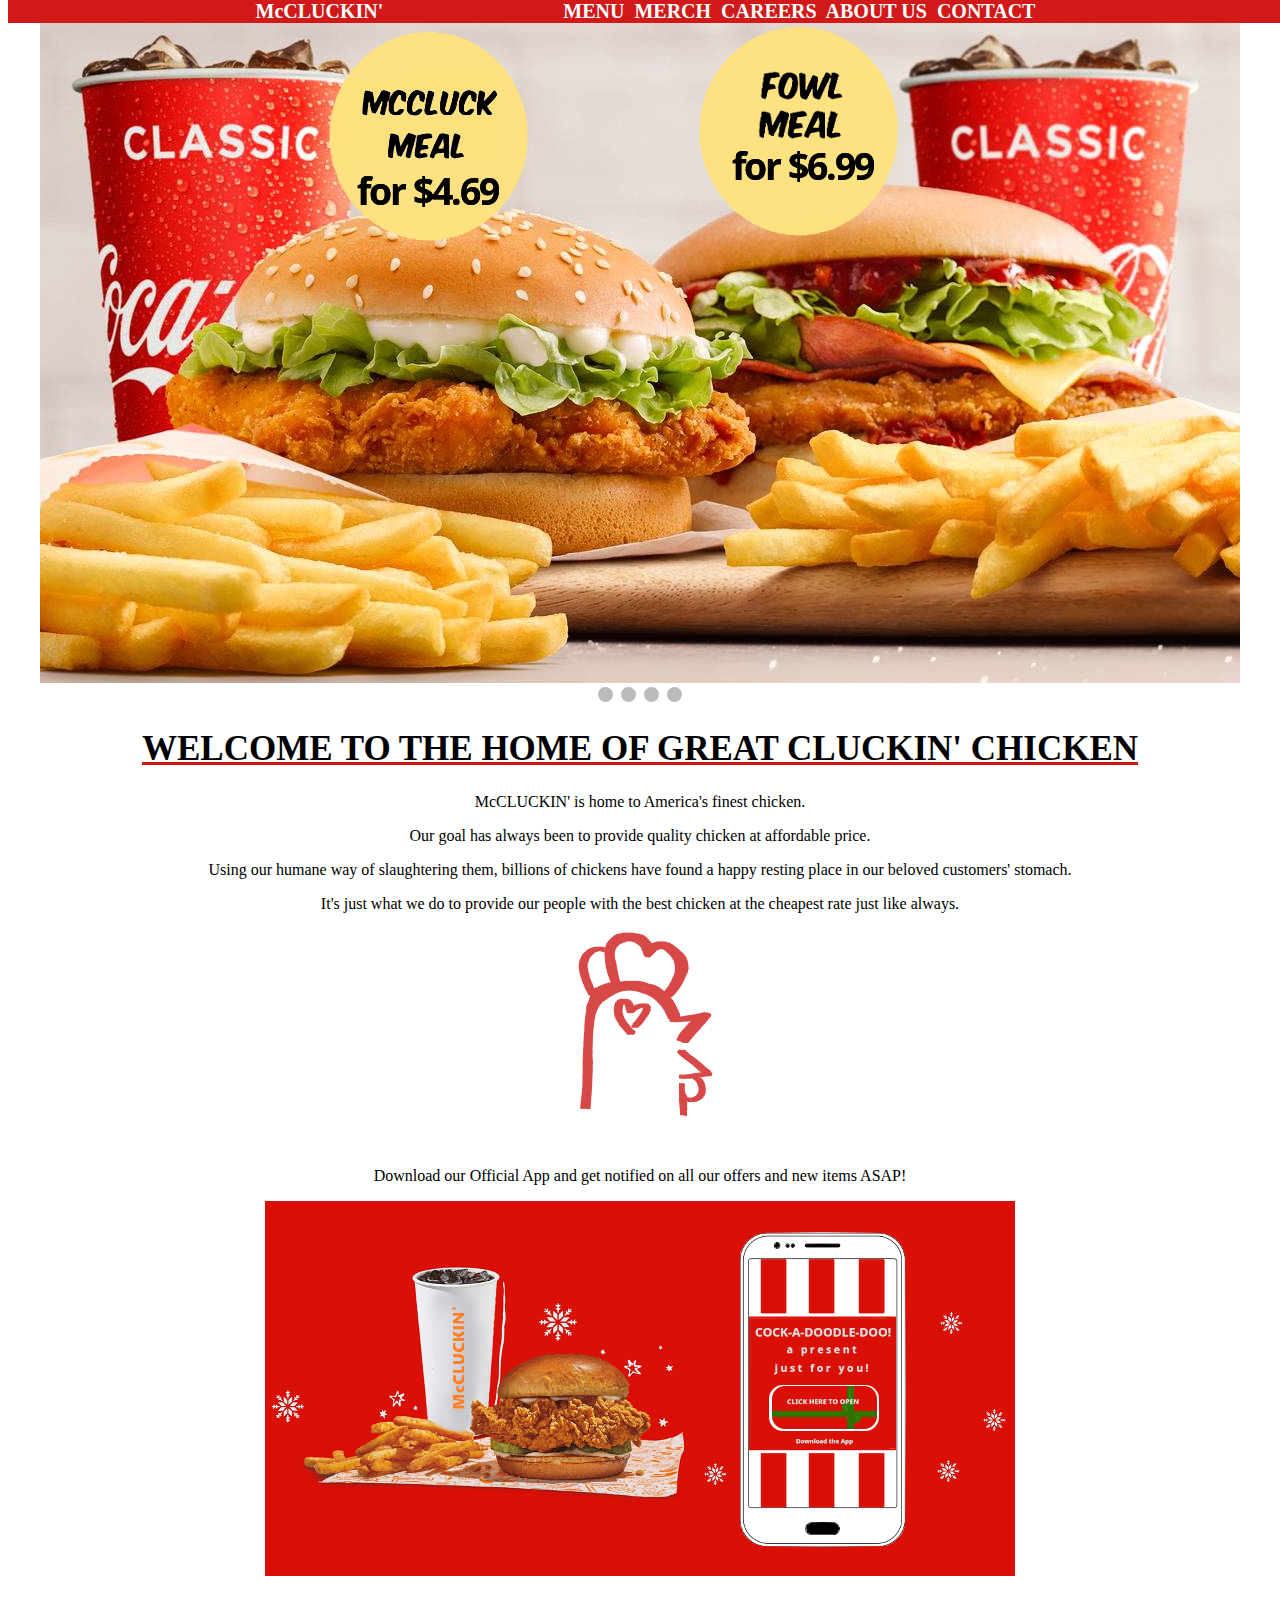
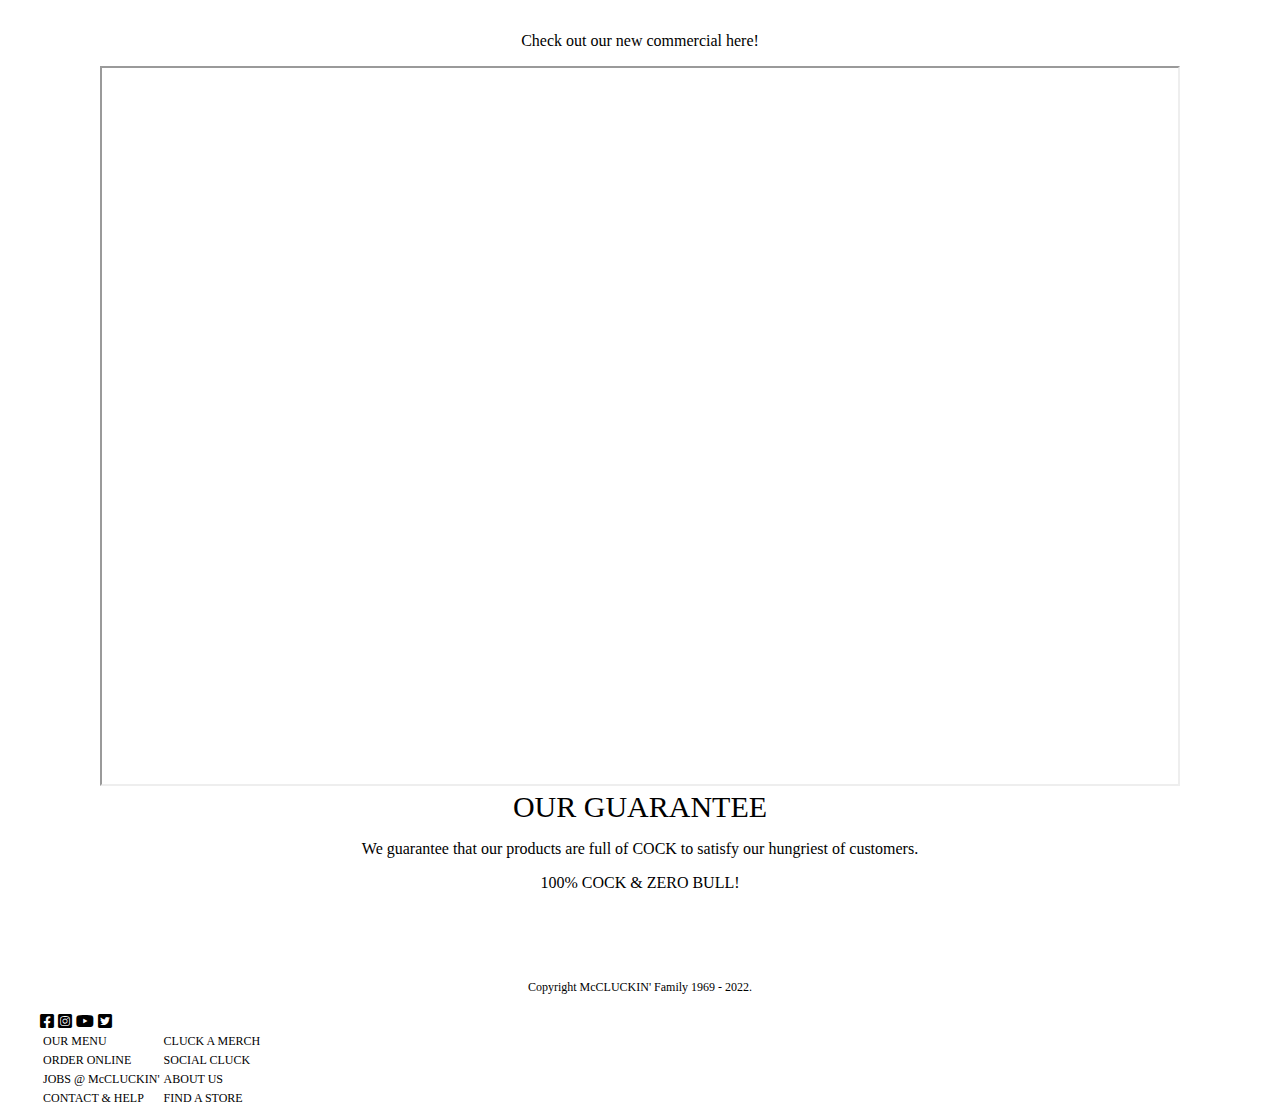
<file: assets/docs/index.html>
<!DOCTYPE html>
<html lang="en">
 <head>
   <title>McCLUCKIN': So Clucking Good.</title>

<!---Libraries--> 
   <link rel="stylesheet" type="text/css" href="assets/css/mccluck-css-style.css">
   <link rel="stylesheet" href="https://cdnjs.cloudflare.com/ajax/libs/font-awesome/6.0.0-beta3/css/all.min.css"> 
 </head> 

 <body>
 <!---Navigation bar-->
  <div class= "header-container">
   <a href="index.html" target="_blank">McCLUCKIN'</a>&nbsp; &nbsp; &nbsp; &nbsp; &nbsp; &nbsp; &nbsp; &nbsp; &nbsp; &nbsp; &nbsp; &nbsp; &nbsp; &nbsp; &nbsp; &nbsp; &nbsp; &nbsp; 
   <a href="menu.html" target="_blank">MENU</a>&nbsp;
   <a href="merchandise.html" target="_blank">MERCH</a>&nbsp;
   <a href="careers.html" target="_blank">CAREERS</a>&nbsp;
    <a href="about_us.html" target="_blank">ABOUT US</a>&nbsp;
    <a href="contact.html" target="_blank">CONTACT</a>&nbsp;
  </div>

    
<!---Slideshow container-->
<!--External code: This is from https://www.w3schools.com/howto/howto_js_slideshow.asp -->
 <div class="slideshow-container">
<!---Full-width images with number and caption text-->
    <div class="Slides fade">
    <div class="numbertext"></div>
  <img src= "assets/images/slideshow1-fowl-meal-set.png" alt="Fowl Meal Set" width=1200>
  </div>

 <div class="Slides fade">
   <div class="numbertext"></div>
   <img src= "assets/images/slideshow1-cluster-cluck-burger.png" alt="Clustercluck Burger" width=1200>
  </div>

 <div class="Slides fade">
   <div class="numbertext"></div>
   <img src= "assets/images/slideshow1-wings-rack.png" alt="Hot Wings" width=1200>
 </div>

 <div class="Slides fade">
   <div class="numbertext"></div>
   <img src= "assets/images/slideshow1-for-every-occasion.png" alt="For Every Occasion" width=1200>
 </div>

<!-- The marker dot on slideshow -->
<div style="text-align:center">
    <span class="dot" onclick="currentSlide(1)"></span>
    <span class="dot" onclick="currentSlide(2)"></span>
    <span class="dot" onclick="currentSlide(3)"></span>
    <span class="dot" onclick="currentSlide(4)"></span>
  </div>
  
 <script src="assets/js/slideshow.js"></script>

<!--Text-->
<h1>WELCOME TO THE HOME OF GREAT CLUCKIN' CHICKEN</h1>
<center>
  <p>McCLUCKIN' is home to America's finest chicken. </p>

   <p>Our goal has always been to provide quality chicken at affordable price.</p>
   <p>Using our humane way of slaughtering them, billions of chickens have found a happy resting place in our beloved customers' stomach.</p>
   <p>It's just what we do to provide our people with the best chicken at the cheapest rate just like always.</p>
   <img src= "assets/images/mccluckin-logo-red-trans.png" alt="McCLUCKIN' Logo">

<br>
<br>
 <p>Download our Official App and get notified on all our offers and new items ASAP!</p>
 <!--- App Link Pic-->
 <a href="https://play.google.com/store" target="_blank"> <img src= "assets/images/app-sign.png" alt="McCLUCKIN' App" width=750></a> 
<br>
<br>
<br>

  <p>Check out our new commercial here!</p>
<!--This video wasn't made by me, 
  it is a fan parody created of the fictional restaurant Cluckin' Bell in GTA by Adzan Fariq Darmawan (https://www.youtube.com/channel/UCbHhPav_itsHm8NmhGeY1jQ)
  I just used it since making a video is too time-consuming and this website was inspired by the fictional restaurant in the first place.
  The code below is from Youtube's embedding option: (https://www.youtube.com/watch?v=_5ghWKltHYg)-->
  <iframe 
  width="1080" 
  height="720" 
  src="https://www.youtube.com/embed/_5ghWKltHYg" 
  title="TV Commercial" 
  allow="accelerometer; autoplay; clipboard-write; encrypted-media; gyroscope; picture-in-picture" 
  allowfullscreen>
  </iframe>

   <div class= "h2">
     OUR GUARANTEE </div>
     <p>We guarantee that our products are full of COCK to satisfy our hungriest of customers.</p>
     <p>100% COCK & ZERO BULL!</p> 
</center>
<br>
<br>
<br>
<br>

 <div class= "footer-text">
   Copyright McCLUCKIN' Family 1969 - 2022.
 </div>
 <br>

<!---Social media-->
 <a href="https://www.facebook.com"><i class="fa-brands fa-facebook-square"></i></a>
 <a href="https://www.instagram.com"><i class="fa-brands fa-instagram-square"></i></a>
 <a href="https://www.youtube.com"><i class="fa-brands fa-youtube"></i></a>
 <a href="https://www.twitter.com"><i class="fa-brands fa-twitter-square"></i></a>
 
 <!---Footer links-->
<!---Fix links-->
 <div class = "footer-links">
  <table >
    <tr>
      <td><a href="menu.html" target="_blank">OUR MENU</a></td>
      <td><a href="merchandise.html" target="_blank">CLUCK A MERCH</a></td>
    </tr>

    <tr>
        <td>ORDER ONLINE</td>
        <td>SOCIAL CLUCK</td>
    </tr>

    <tr>
       <td><a href="careers.html" target="_blank">JOBS @ McCLUCKIN'</a> </td>
       <td><a href="about_us.html" target="_blank">ABOUT US</a></td>
    </tr>

    <tr>
       <td><a href="contact.html" target="_blank">CONTACT & HELP</a></td>
       <td><a href="contact.html" target="_blank">FIND A STORE</a></td>
    </tr>
  </table>
 </div>
 
 </body>
</html>
</file>
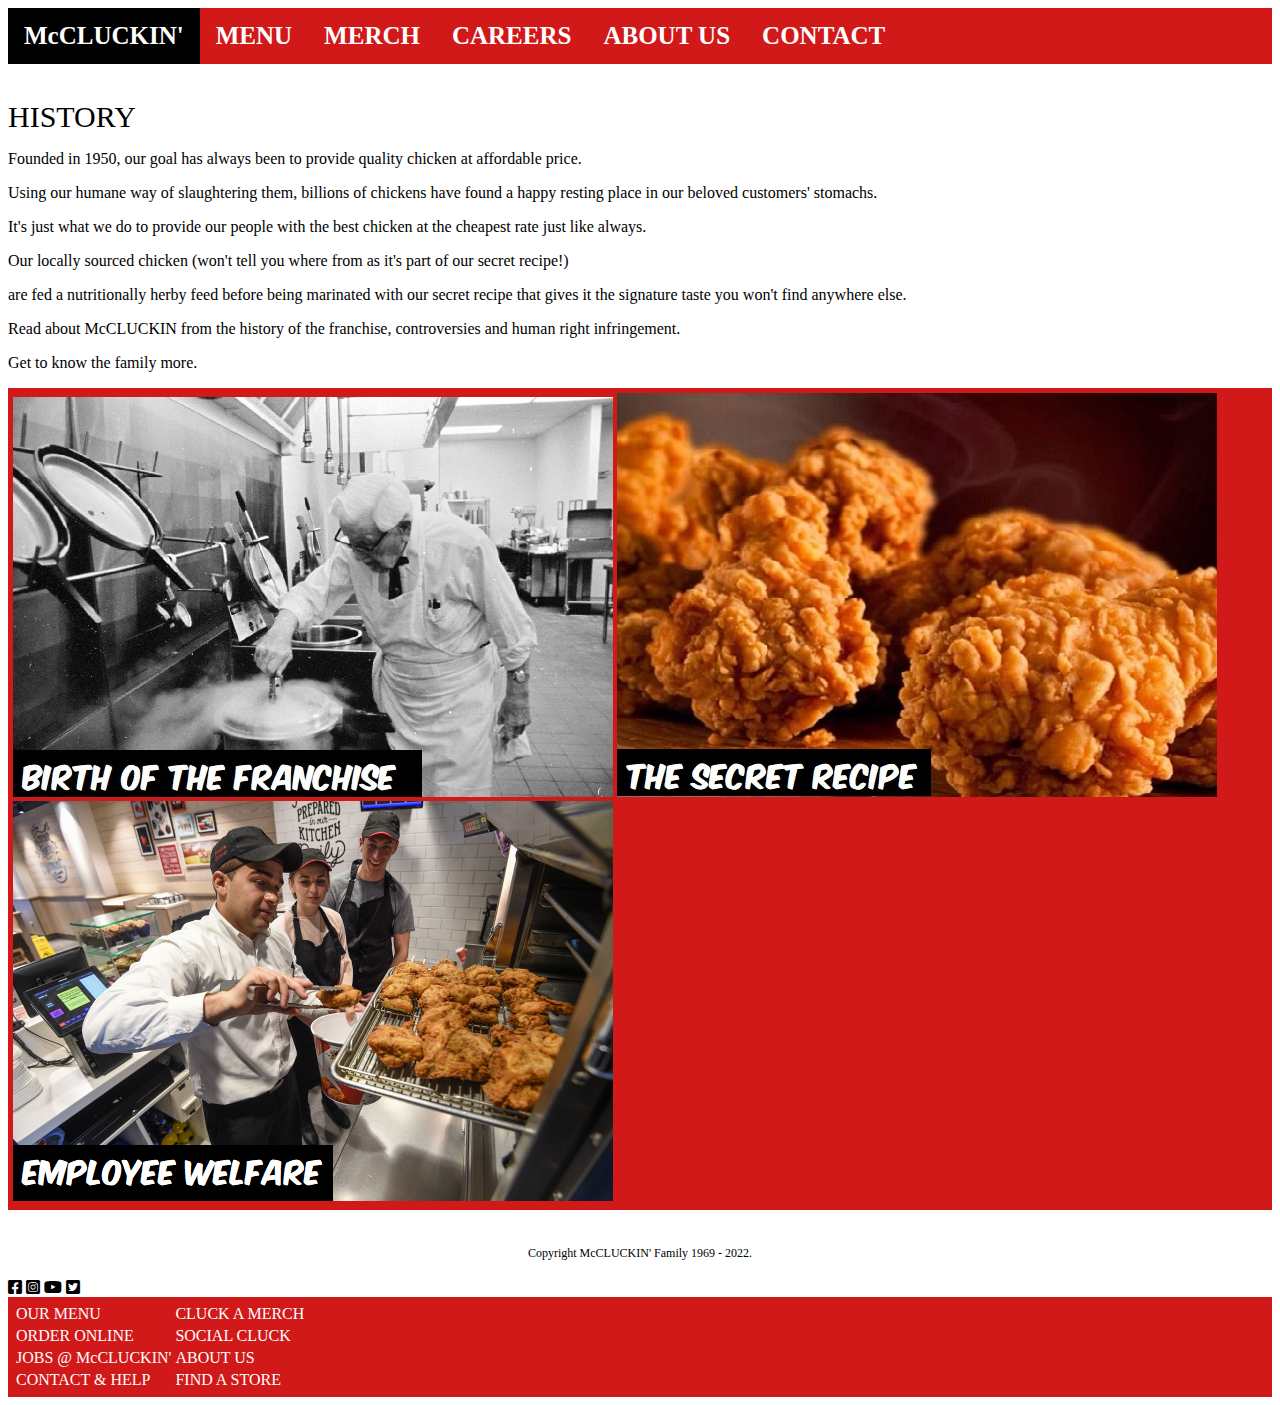
<file: about_us.html>
<!DOCTYPE html>
<html lang="en">
  <head>
    <title>McCLUCKIN': Who We Cluckin' Are.</title>

    <meta name="viewport" content="width=device-width, initial-scale=1" />

    <!---Libraries-->
    <link
      rel="stylesheet"
      type="text/css"
      href="assets/css/mccluck-css-style.css"
    />
    <link
      rel="stylesheet"
      href="https://cdnjs.cloudflare.com/ajax/libs/font-awesome/6.0.0-beta3/css/all.min.css"
    />

    <!-- jQuery library -->
    <script src="https://ajax.googleapis.com/ajax/libs/jquery/3.6.0/jquery.min.js"></script>

    <!-- Latest compiled JavaScript -->
    <!-- JavaScript Bundle with Popper -->
    <script
      src="https://cdn.jsdelivr.net/npm/bootstrap@5.2.0-beta1/dist/js/bootstrap.bundle.min.js"
      integrity="sha384-pprn3073KE6tl6bjs2QrFaJGz5/SUsLqktiwsUTF55Jfv3qYSDhgCecCxMW52nD2"
      crossorigin="anonymous"
    ></script>
  </head>

  <!---Navigation bar W3 School-->
  <div class="topnav">
    <a class="active" href="index.html" target="_blank">McCLUCKIN'</a>
    <a href="menu.html" target="_blank">MENU</a>
    <a href="merchandise.html" target="_blank">MERCH</a>
    <a href="careers.html" target="_blank">CAREERS</a>
    <a href="about_us.html" target="_blank">ABOUT US</a>
    <a href="contact.html" target="_blank">CONTACT</a>
  </div>

  <body>
    <br />
    <br />
    <div class="h2">HISTORY</div>
    <article>
      <p>
        Founded in 1950, our goal has always been to provide quality chicken at
        affordable price.
      </p>
      <p>
        Using our humane way of slaughtering them, billions of chickens have
        found a happy resting place in our beloved customers' stomachs.
      </p>
      <p>
        It's just what we do to provide our people with the best chicken at the
        cheapest rate just like always.
      </p>
      <p>
        Our locally sourced chicken (won't tell you where from as it's part of
        our secret recipe!)
      </p>
      <p>
        are fed a nutritionally herby feed before being marinated with our
        secret recipe that gives it the signature taste you won't find anywhere
        else.
      </p>
      <p>
        Read about McCLUCKIN from the history of the franchise, controversies
        and human right infringement.
      </p>
      <p>Get to know the family more.</p>
    </article>

    <div class="menu-center">
      <img
        src="assets/images/about-us-old-store.webp"
        class="img-fluid"
        alt="Start of the Franchise"
      />
      <img
        src="assets/images/about-us-hot-wings.webp"
        class="img-fluid"
        alt="Secret Recipe"
      />
      <img
        src="assets/images/about-us-welfare.webp"
        class="img-fluid"
        alt="Employee Welfare"
      />
    </div>
    <br />
    <br />

    <div class="footer-text">Copyright McCLUCKIN' Family 1969 - 2022.</div>

    <br />
    <!---Social media-->
    <a href="https://www.facebook.com"
      ><i class="fa-brands fa-facebook-square"></i
    ></a>
    <a href="https://www.instagram.com"
      ><i class="fa-brands fa-instagram-square"></i
    ></a>
    <a href="https://www.youtube.com"><i class="fa-brands fa-youtube"></i></a>
    <a href="https://www.twitter.com"
      ><i class="fa-brands fa-twitter-square"></i
    ></a>

    <!---Footer links-->
    <div class="footer-links">
      <table>
        <tr>
          <td><a href="menu.html">OUR MENU</a></td>
          <td><a href="merchandise.html">CLUCK A MERCH</a></td>
        </tr>

        <tr>
          <td><a href="ubereats.com">ORDER ONLINE</a></td>
          <td><a href="google.com">SOCIAL CLUCK</a></td>
        </tr>

        <tr>
          <td><a href="careers.html">JOBS @ McCLUCKIN'</a></td>
          <td><a href="about_us.html">ABOUT US</a></td>
        </tr>

        <tr>
          <td><a href="contact.html">CONTACT & HELP</a></td>
          <td><a href="contact.html">FIND A STORE</a></td>
        </tr>
      </table>
    </div>
  </body>
</html>
</file>
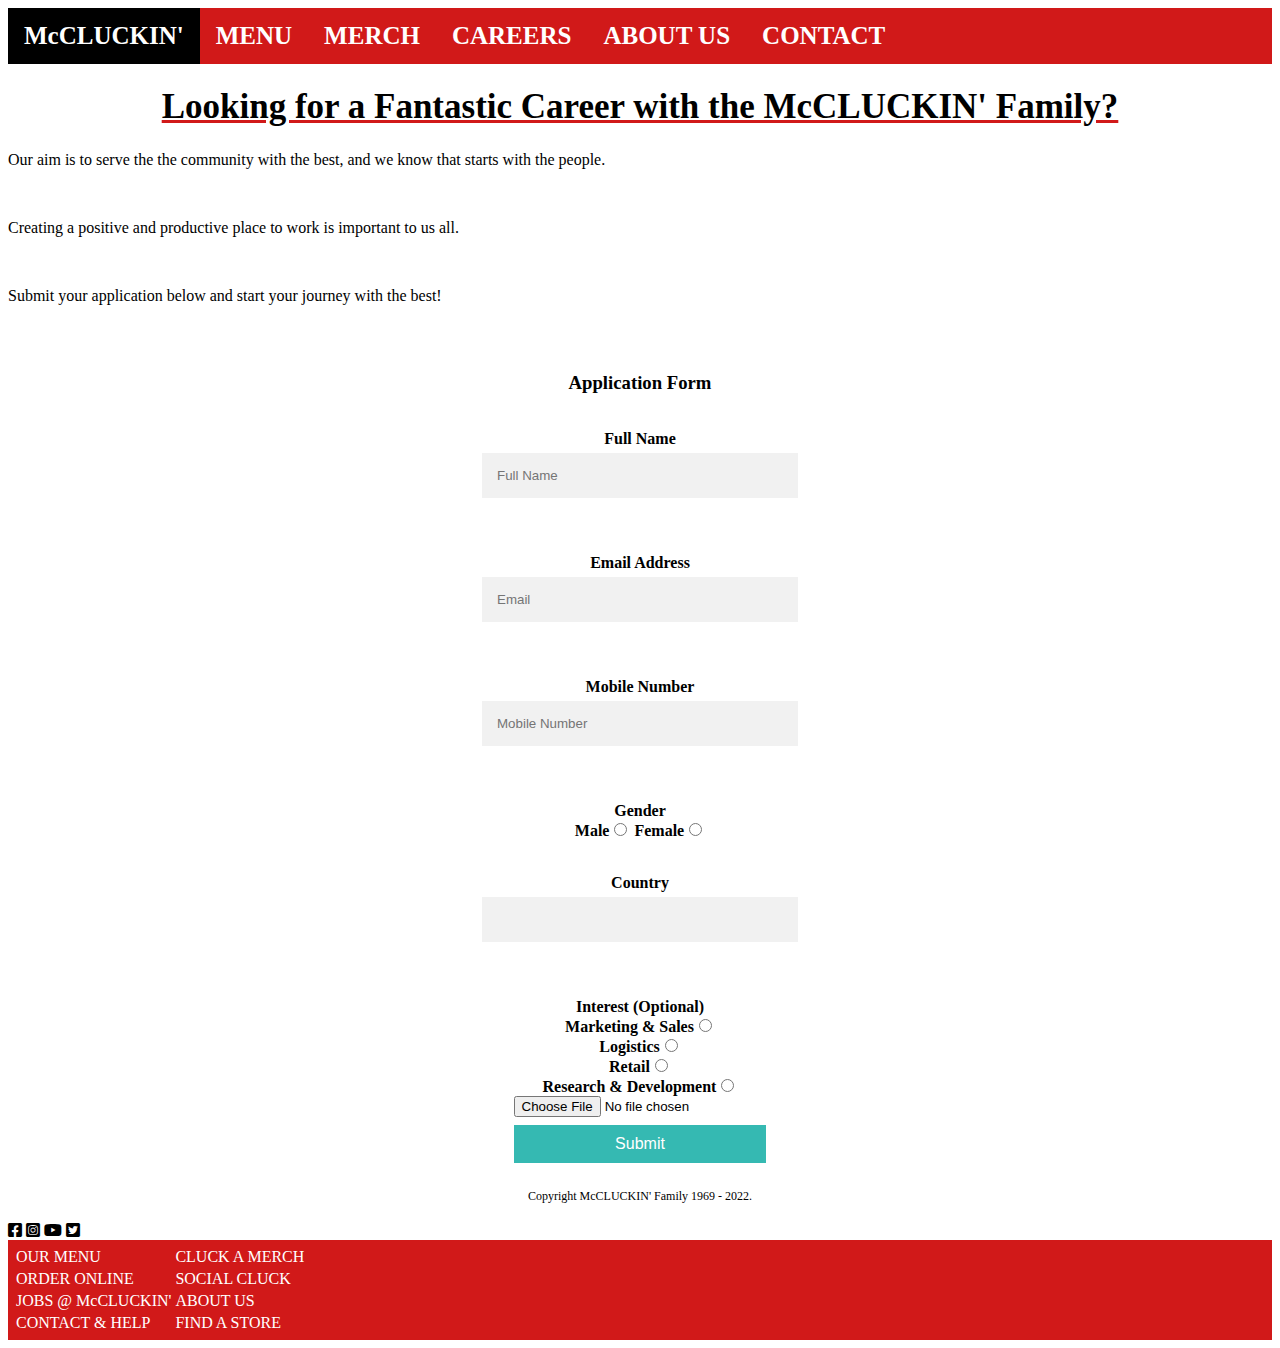
<file: careers.html>
<!DOCTYPE html>
<html lang="en">
  <head>
    <title>McCLUCKIN': Join The Flock!</title>

    <meta name="viewport" content="width=device-width, initial-scale=1">

    <!---Libraries-->
    <link
      rel="stylesheet"
      type="text/css"
      href="assets/css/mccluck-css-style.css"
    />
    <link
      rel="stylesheet"
      href="https://cdnjs.cloudflare.com/ajax/libs/font-awesome/6.0.0-beta3/css/all.min.css"
    />
    <link
      rel="stylesheet"
      type="text/css"
      href="assets/css/career-application-style.css"
    />
    
    <!-- jQuery library -->
    <script src="https://ajax.googleapis.com/ajax/libs/jquery/3.6.0/jquery.min.js"></script>

    <!-- Latest compiled JavaScript -->
    <script src="https://maxcdn.bootstrapcdn.com/bootstrap/5.1.3/js/bootstrap.min.js"></script>
  </head>

  <body>
<!---Navigation bar W3 School-->
    <div class= "topnav">
      <a class="active" href="index.html" target="_blank">McCLUCKIN'</a>&nbsp; &nbsp; &nbsp;
      &nbsp; &nbsp; &nbsp; &nbsp; &nbsp; &nbsp; &nbsp; &nbsp; &nbsp; &nbsp;
      &nbsp; &nbsp; &nbsp; &nbsp; &nbsp;
      <a href="menu.html" target="_blank">MENU</a>&nbsp;
      <a href="merchandise.html" target="_blank">MERCH</a>&nbsp;
      <a href="careers.html" target="_blank">CAREERS</a>&nbsp;
      <a href="about_us.html" target="_blank">ABOUT US</a>&nbsp;
      <a href="contact.html" target="_blank">CONTACT</a>&nbsp;
    </div>

    <h1>Looking for a Fantastic Career with the McCLUCKIN' Family?</h1>

    <p>
      Our aim is to serve the the community with the best, and we know that
      starts with the people.
    </p>
<br />
    <p>
      Creating a positive and productive place to work is important to us all.
    </p>
<br />
    <p>Submit your application below and start your journey with the best!</p>

    <form>
      <div class="container"></div>
      <h3>Application Form</h3>
<br />
      <label> Full Name </label>
<br />
      <input type="text" name="fname" placeholder="Full Name" id="t1" />
      <p id="msg1" style="color: red"></p>
 <br />

      <label>Email Address</label>
 <br />
      <input type="text" name="email" placeholder="Email" id="t2" />
      <p id="msg2" style="color: red"></p>
<br />

      <label>Mobile Number</label>
<br />
      <input type="text" name="mobile" placeholder="Mobile Number" id="t3" />
      <p id="msg3" style="color: red"></p>
<br />

      <label>Gender</label>
<br />
      Male<input type="radio" name="gender" id="gender_Male" value="Male" />
      Female<input
        type="radio"
        name="gender"
        id="gender_Female"
        value="Female"
      />
      <p id="msg4" style="color: red"></p>
<br />

      <label>Country</label>
<br />
      <input list="country" id="t5" />
      <datalist id="country">
        <option value="United States"></option>
        <option value="United Kingdom"></option>
        <option value="Thailand"></option>
        <option value="Taiwan"></option>
        <option value="Japan"></option>
        <option value="Canada"></option>
        <option value="Singapore"></option>
      </datalist>
      <p id="msg5" style="color: red"></p>
<br />

      <label>Interest (Optional)</label>
<br />
      Marketing & Sales<input type="radio" name="g1" />
<br />
      Logistics<input type="radio" name="g1" />
<br />
      Retail<input type="radio" name="g1" />
<br />
      Research & Development<input type="radio" name="g1" />
<br />
      <input type="file" id="myFile" name="filename" />
<br />
      <button type="button" class="submitbtn" value="Check" onclick="check()">
        Submit
      </button>
      <!--This doesn't do anything cus I'm not at that level yet lol.-->
    </form>
<br />
    <div class="footer-text">Copyright McCLUCKIN' Family 1969 - 2022.</div>

 <br />
    <!---Social media-->
 <a href="https://www.facebook.com"><i class="fa-brands fa-facebook-square"></i></a>
 <a href="https://www.instagram.com"><i class="fa-brands fa-instagram-square"></i></a>
 <a href="https://www.youtube.com"><i class="fa-brands fa-youtube"></i></a>
 <a href="https://www.twitter.com"><i class="fa-brands fa-twitter-square"></i></a>

    <!---Footer links-->
    <div class="footer-links">
      <table>
        <tr>
          <td><a href="menu.html">OUR MENU</a></td>
          <td><a href="merchandise.html">CLUCK A MERCH</a></td>
        </tr>

        <tr>
          <td><a href="ubereats.com">ORDER ONLINE</a></td>
          <td><a href="google.com">SOCIAL CLUCK</a></td>
        </tr>

        <tr>
          <td><a href="careers.html">JOBS @ McCLUCKIN'</a></td>
          <td><a href="about_us.html">ABOUT US</a></td>
        </tr>

        <tr>
          <td><a href="contact.html">CONTACT & HELP</a></td>
          <td><a href="contact.html">FIND A STORE</a></td>
        </tr>
      </table>
    </div>
  </body>
</html>
</file>
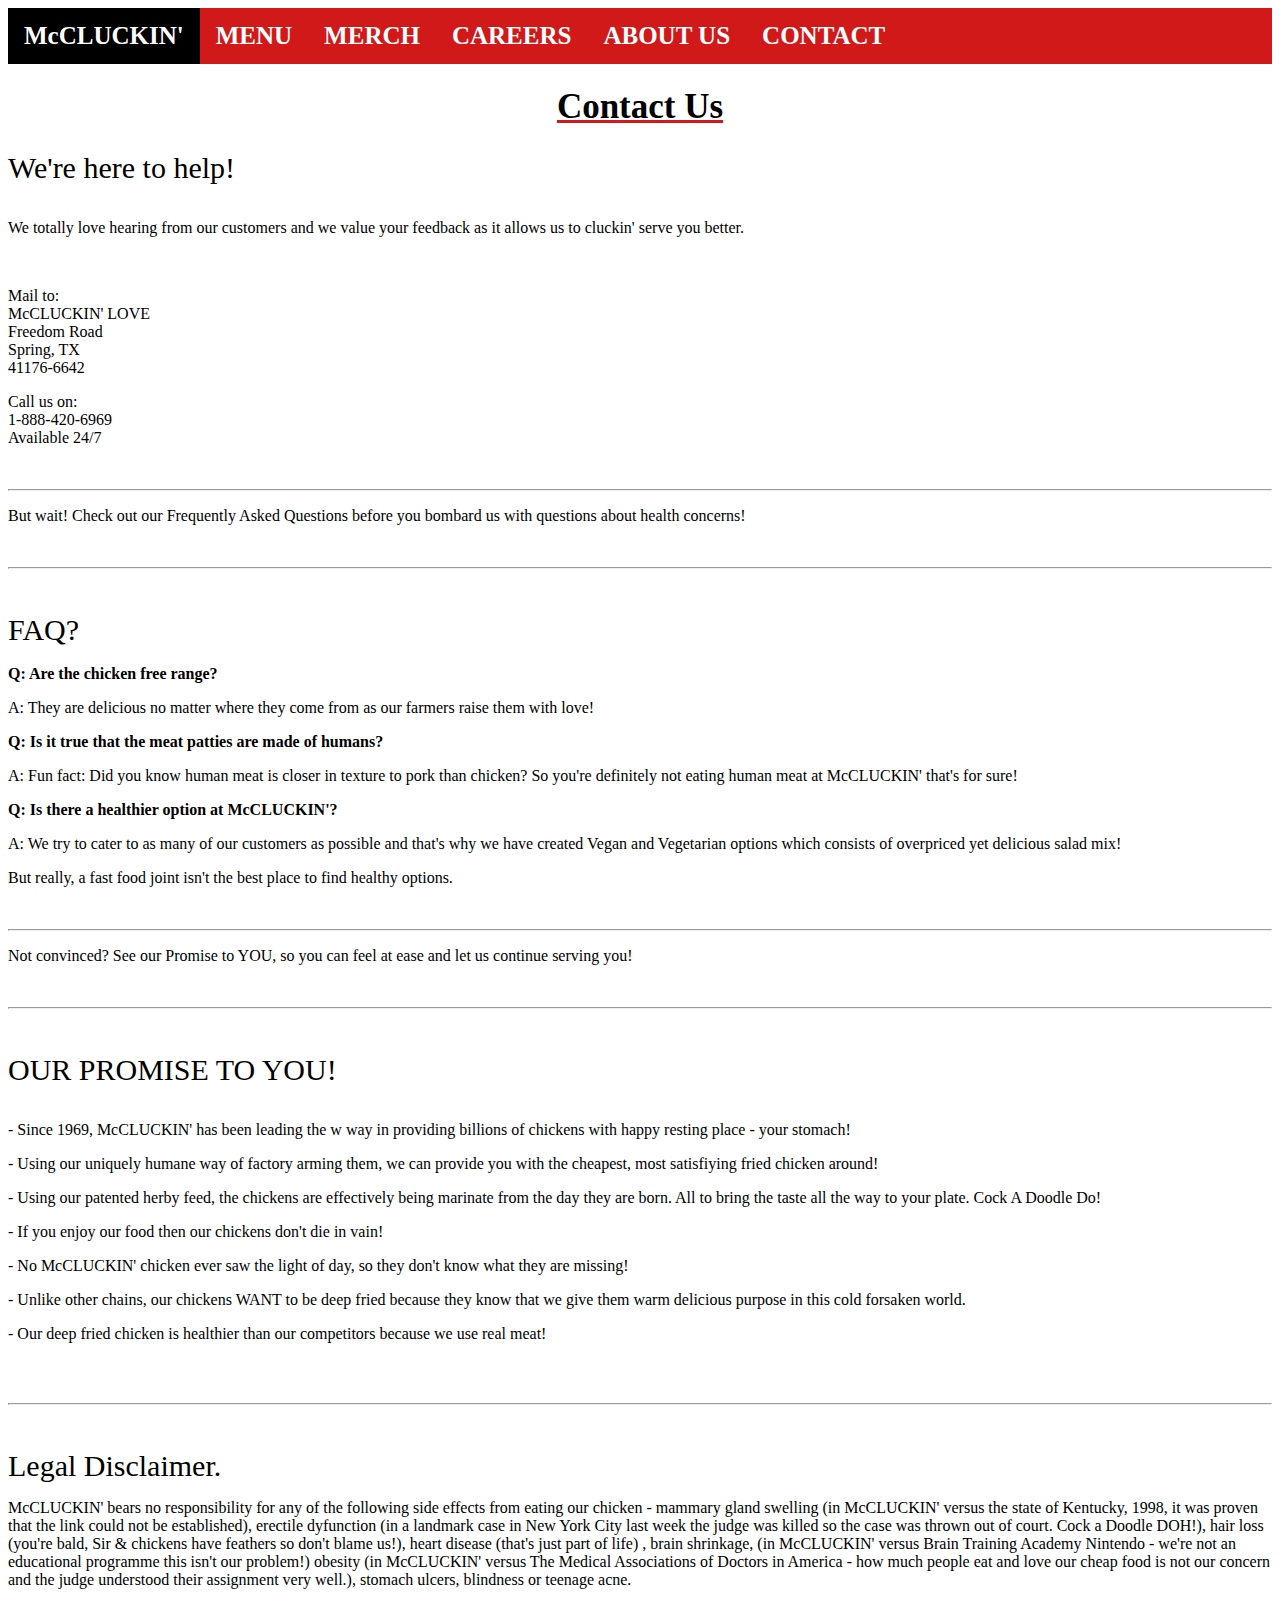
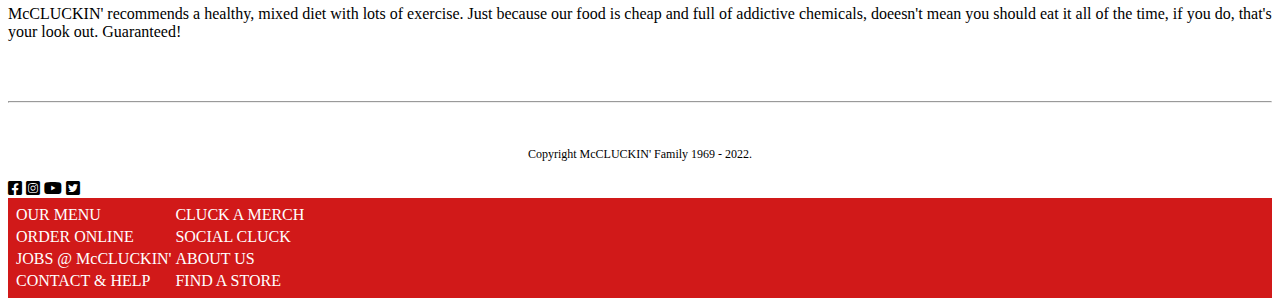
<file: contact.html>
<!DOCTYPE html>
<html lang="en">
  <head>
    <title>McCLUCKIN': Got A Burning Question?</title>

    <meta name="viewport" content="width=device-width, initial-scale=1" />

    <!---Libraries-->
    <link
      rel="stylesheet"
      type="text/css"
      href="assets/css/mccluck-css-style.css"
    />
    <link
      rel="stylesheet"
      href="https://cdnjs.cloudflare.com/ajax/libs/font-awesome/6.0.0-beta3/css/all.min.css"
    />

    <!-- jQuery library -->
    <script src="https://ajax.googleapis.com/ajax/libs/jquery/3.6.0/jquery.min.js"></script>

    <!-- Latest compiled JavaScript -->
    <!-- JavaScript Bundle with Popper -->
    <script
      src="https://cdn.jsdelivr.net/npm/bootstrap@5.2.0-beta1/dist/js/bootstrap.bundle.min.js"
      integrity="sha384-pprn3073KE6tl6bjs2QrFaJGz5/SUsLqktiwsUTF55Jfv3qYSDhgCecCxMW52nD2"
      crossorigin="anonymous"
    ></script>
  </head>

  <!---Navigation bar W3 School-->
  <div class="topnav">
    <a class="active" href="index.html" target="_blank">McCLUCKIN'</a>
    <a href="menu.html" target="_blank">MENU</a>
    <a href="merchandise.html" target="_blank">MERCH</a>
    <a href="careers.html" target="_blank">CAREERS</a>
    <a href="about_us.html" target="_blank">ABOUT US</a>
    <a href="contact.html" target="_blank">CONTACT</a>
  </div>

  <body>
    <h1>Contact Us</h1>

    <div class="h2">We're here to help!</div>

    <br />

    <p>
      We totally love hearing from our customers and we value your feedback as
      it allows us to cluckin' serve you better.
    </p>
    <br />
    <p>
      Mail to:
      <br />
      McCLUCKIN' LOVE
      <br />
      Freedom Road
      <br />
      Spring, TX
      <br />
      41176-6642
    </p>

    <p>
      Call us on:
      <br />
      1-888-420-6969
      <br />
      Available 24/7
    </p>

    <br />
    <hr />
    <p>
      But wait! Check out our Frequently Asked Questions before you bombard us
      with questions about health concerns!
    </p>
    <br />
    <hr />
    <br />
    <br />

    <div class="h2">FAQ?</div>

    <br />

    <div class="p2">Q: Are the chicken free range?</div>
    <p>
      A: They are delicious no matter where they come from as our farmers raise
      them with love!
    </p>

    <div class="p2">
      Q: Is it true that the meat patties are made of humans?
    </div>
    <p>
      A: Fun fact: Did you know human meat is closer in texture to pork than
      chicken? So you're definitely not eating human meat at McCLUCKIN' that's
      for sure!
    </p>

    <div class="p2">Q: Is there a healthier option at McCLUCKIN'?</div>
    <p>
      A: We try to cater to as many of our customers as possible and that's why
      we have created Vegan and Vegetarian options which consists of overpriced
      yet delicious salad mix!
    </p>
    <p>
      But really, a fast food joint isn't the best place to find healthy
      options.
    </p>

    <br />
    <hr />
    <p>
      Not convinced? See our Promise to YOU, so you can feel at ease and let us
      continue serving you!
    </p>
    <br />
    <hr />
    <br />
    <br />

    <div class="h2">OUR PROMISE TO YOU!</div>

    <br />

    <p>
      - Since 1969, McCLUCKIN' has been leading the w way in providing billions
      of chickens with happy resting place - your stomach!
    </p>
    <p>
      - Using our uniquely humane way of factory arming them, we can provide you
      with the cheapest, most satisfiying fried chicken around!
    </p>
    <p>
      - Using our patented herby feed, the chickens are effectively being
      marinate from the day they are born. All to bring the taste all the way to
      your plate. Cock A Doodle Do!
    </p>
    <p>- If you enjoy our food then our chickens don't die in vain!</p>
    <p>
      - No McCLUCKIN' chicken ever saw the light of day, so they don't know what
      they are missing!
    </p>
    <p>
      - Unlike other chains, our chickens WANT to be deep fried because they
      know that we give them warm delicious purpose in this cold forsaken world.
    </p>
    <p>
      - Our deep fried chicken is healthier than our competitors because we use
      real meat!
    </p>
    <br />
    <br />
    <hr />
    <br />
    <br />

    <!---very small like those scroll on texts you get in funny adverts that list alot of side effects of their products-->
    <div class="h2">Legal Disclaimer.</div>
    <p>
      McCLUCKIN' bears no responsibility for any of the following side effects
      from eating our chicken - mammary gland swelling (in McCLUCKIN' versus the
      state of Kentucky, 1998, it was proven that the link could not be
      established), erectile dyfunction (in a landmark case in New York City
      last week the judge was killed so the case was thrown out of court. Cock a
      Doodle DOH!), hair loss (you're bald, Sir & chickens have feathers so
      don't blame us!), heart disease (that's just part of life) , brain
      shrinkage, (in McCLUCKIN' versus Brain Training Academy Nintendo - we're
      not an educational programme this isn't our problem!) obesity (in
      McCLUCKIN' versus The Medical Associations of Doctors in America - how
      much people eat and love our cheap food is not our concern and the judge
      understood their assignment very well.), stomach ulcers, blindness or
      teenage acne.
    </p>
    <p>
      McCLUCKIN' recommends a healthy, mixed diet with lots of exercise. Just
      because our food is cheap and full of addictive chemicals, doeesn't mean
      you should eat it all of the time, if you do, that's your look out.
      Guaranteed!
    </p>

    <br />
    <br />
    <hr />
    <br />
    <br />

    <div class="footer-text">Copyright McCLUCKIN' Family 1969 - 2022.</div>

    <br />
    <!---Social media-->
    <a href="https://www.facebook.com"
      ><i class="fa-brands fa-facebook-square"></i
    ></a>
    <a href="https://www.instagram.com"
      ><i class="fa-brands fa-instagram-square"></i
    ></a>
    <a href="https://www.youtube.com"><i class="fa-brands fa-youtube"></i></a>
    <a href="https://www.twitter.com"
      ><i class="fa-brands fa-twitter-square"></i
    ></a>

    <!---Footer links-->
    <div class="footer-links">
      <table>
        <tr>
          <td><a href="menu.html">OUR MENU</a></td>
          <td><a href="merchandise.html">CLUCK A MERCH</a></td>
        </tr>

        <tr>
          <td><a href="ubereats.com">ORDER ONLINE</a></td>
          <td><a href="google.com">SOCIAL CLUCK</a></td>
        </tr>

        <tr>
          <td><a href="careers.html">JOBS @ McCLUCKIN'</a></td>
          <td><a href="about_us.html">ABOUT US</a></td>
        </tr>

        <tr>
          <td><a href="contact.html">CONTACT & HELP</a></td>
          <td><a href="contact.html">FIND A STORE</a></td>
        </tr>
      </table>
    </div>
  </body>
</html>
</file>
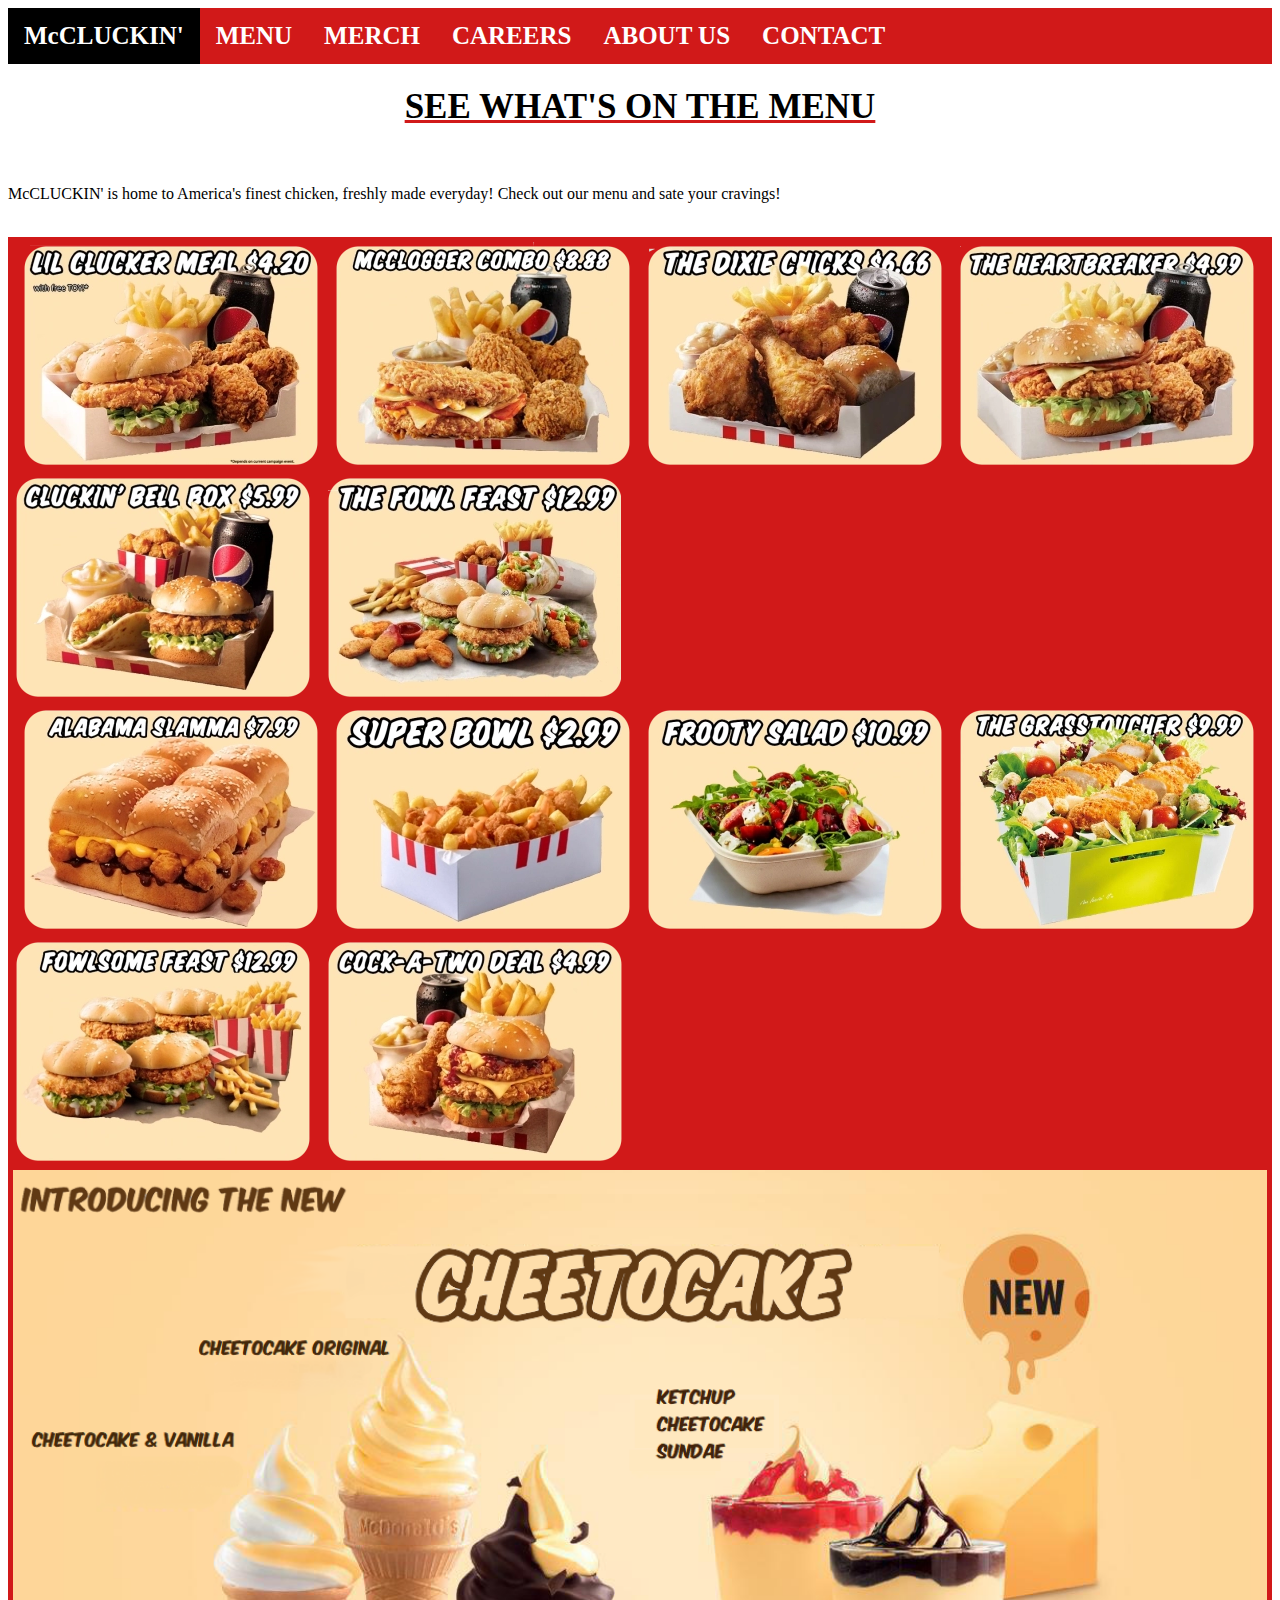
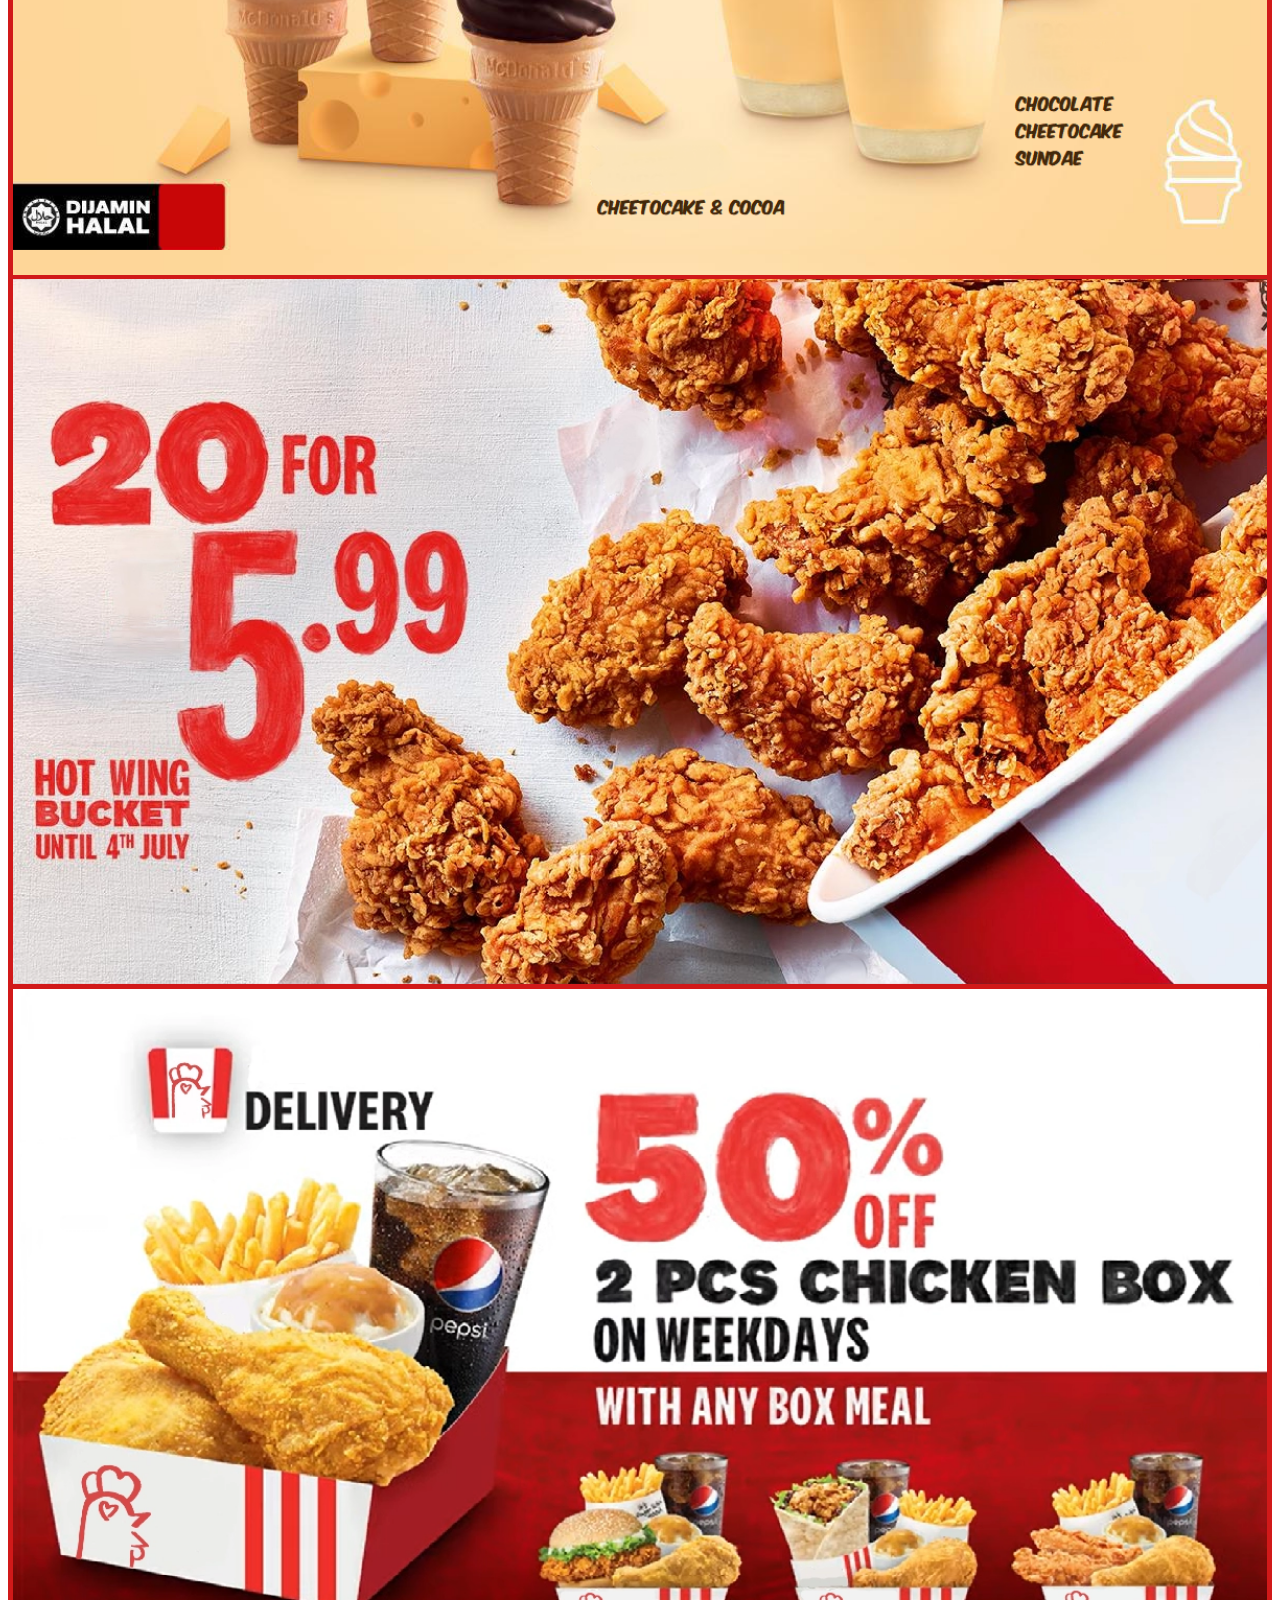
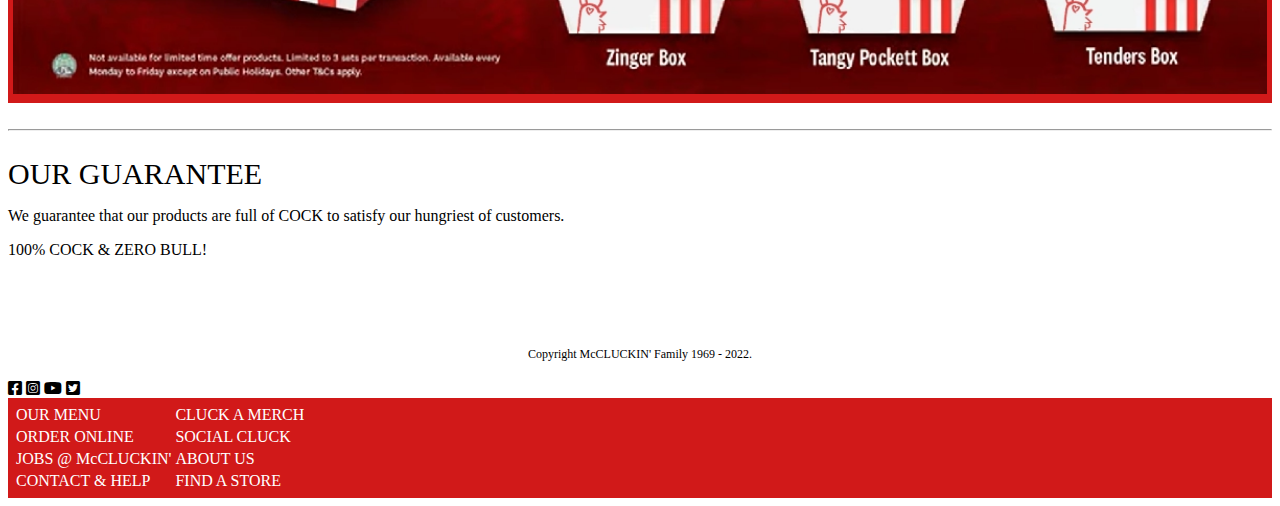
<file: menu.html>
<!DOCTYPE html>
<html lang="en">
  <head>
    <title>McCLUCKIN': If You Like It Then It Didn't Die In Vain!</title>

    <meta name="viewport" content="width=device-width, initial-scale=1" />

    <!---Libraries-->
    <link
      rel="stylesheet"
      type="text/css"
      href="assets/css/mccluck-css-style.css"
    />
    <link
      rel="stylesheet"
      href="https://cdnjs.cloudflare.com/ajax/libs/font-awesome/6.0.0-beta3/css/all.min.css"
    />

    <!-- jQuery library -->
    <script src="https://ajax.googleapis.com/ajax/libs/jquery/3.6.0/jquery.min.js"></script>

    <!-- Latest compiled JavaScript -->
    <!-- JavaScript Bundle with Popper -->
    <script
      src="https://cdn.jsdelivr.net/npm/bootstrap@5.2.0-beta1/dist/js/bootstrap.bundle.min.js"
      integrity="sha384-pprn3073KE6tl6bjs2QrFaJGz5/SUsLqktiwsUTF55Jfv3qYSDhgCecCxMW52nD2"
      crossorigin="anonymous"
    ></script>
  </head>

  <!---Navigation bar W3 School-->
  <div class="topnav">
    <a class="active" href="index.html" target="_blank">McCLUCKIN'</a>
    <a href="menu.html" target="_blank">MENU</a>
    <a href="merchandise.html" target="_blank">MERCH</a>
    <a href="careers.html" target="_blank">CAREERS</a>
    <a href="about_us.html" target="_blank">ABOUT US</a>
    <a href="contact.html" target="_blank">CONTACT</a>
  </div>

  <body>
    <!--Text-->
    <h1>SEE WHAT'S ON THE MENU</h1>
    <br />

    <p>
      McCLUCKIN' is home to America's finest chicken, freshly made everyday!
      Check out our menu and sate your cravings!
    </p>
    <br />
    <div class="menu-center">
      &nbsp;
      <img
        src="assets/images/menu-lil-clucker.webp"
        class="img-fluid"
        alt="Lil Clucker Meal"
      />
      &nbsp;
      <img
        src="assets/images/menu-mccluckin.webp"
        class="img-fluid"
        alt="McCluckin Meal"
      />
      &nbsp;
      <img
        src="assets/images/menu-dixie-chicks.webp"
        class="img-fluid"
        alt="Dixie Chicks"
      />
      &nbsp;
      <img
        src="assets/images/menu-heartbreaker.webp"
        class="img-fluid"
        alt="The Heartbreaker"
      />
      &nbsp;
      <img
        src="assets/images/menu-cluckin-bell-box.webp"
        class="img-fluid"
        alt="Cluckin Bell Box"
      />
      &nbsp;
      <img
        src="assets/images/menu-fowl-feast.webp"
        class="img-fluid"
        alt="Fowl Feast"
      />
      <br />
      &nbsp;
      <img
        src="assets/images/menu-slamma.webp"
        class="img-fluid"
        alt="Alabama Slamma"
      />
      &nbsp;
      <img
        src="assets/images/menu-super-bowl.webp"
        class="img-fluid"
        alt="Super Bowl"
      />
      &nbsp;
      <img
        src="assets/images/menu-frooty-salad.webp"
        class="img-fluid"
        alt="Frooty Salad"
      />
      &nbsp;
      <img
        src="assets/images/menu-grasstoucher.webp"
        class="img-fluid"
        alt="The Grasstoucher"
      />
      &nbsp;
      <img
        src="assets/images/menu-fowlsome-feast.webp"
        class="img-fluid"
        alt="Fowlsome Feast"
      />
      &nbsp;
      <img
        src="assets/images/menu-cock-a-two.webp"
        class="img-fluid"
        alt="Cock-A-Two"
      />
      <br />
      <img
        src="assets/images/slideshow2-cheetocake.webp"
        class="img-fluid"
        width="100%"
        alt="Cheetocake Promo"
      />
      <br />
      <img
        src="assets/images/slideshow2-hot-wing-bucket.webp"
        class="img-fluid"
        width="100%"
        alt="Hot Wings Bucket Deal"
      />
      <br />
      <img
        src="assets/images/slideshow2-box-sale.webp"
        class="img-fluid"
        width="100%"
        alt="Box Sale"
      />
    </div>
    <br />
    <hr />
    <br />

    <div class="h2">OUR GUARANTEE</div>
    <p>
      We guarantee that our products are full of COCK to satisfy our hungriest
      of customers.
    </p>
    <p>100% COCK & ZERO BULL!</p>

    <br />
    <br />
    <br />
    <br />

    <div class="footer-text">Copyright McCLUCKIN' Family 1969 - 2022.</div>
    <br />

    <!---Social media-->
    <a href="https://www.facebook.com"
      ><i class="fa-brands fa-facebook-square"></i
    ></a>
    <a href="https://www.instagram.com"
      ><i class="fa-brands fa-instagram-square"></i
    ></a>
    <a href="https://www.youtube.com"><i class="fa-brands fa-youtube"></i></a>
    <a href="https://www.twitter.com"
      ><i class="fa-brands fa-twitter-square"></i
    ></a>

    <!---Footer links-->
    <div class="footer-links">
      <table>
        <tr>
          <td><a href="menu.html" target="_blank">OUR MENU</a></td>
          <td><a href="merchandise.html" target="_blank">CLUCK A MERCH</a></td>
        </tr>

        <tr>
          <td><a href="ubereats.com">ORDER ONLINE</a></td>
          <td><a href="google.com">SOCIAL CLUCK</a></td>
        </tr>

        <tr>
          <td><a href="careers.html" target="_blank">JOBS @ McCLUCKIN'</a></td>
          <td><a href="about_us.html" target="_blank">ABOUT US</a></td>
        </tr>

        <tr>
          <td><a href="contact.html" target="_blank">CONTACT & HELP</a></td>
          <td><a href="contact.html" target="_blank">FIND A STORE</a></td>
        </tr>
      </table>
    </div>
  </body>
</html>
</file>
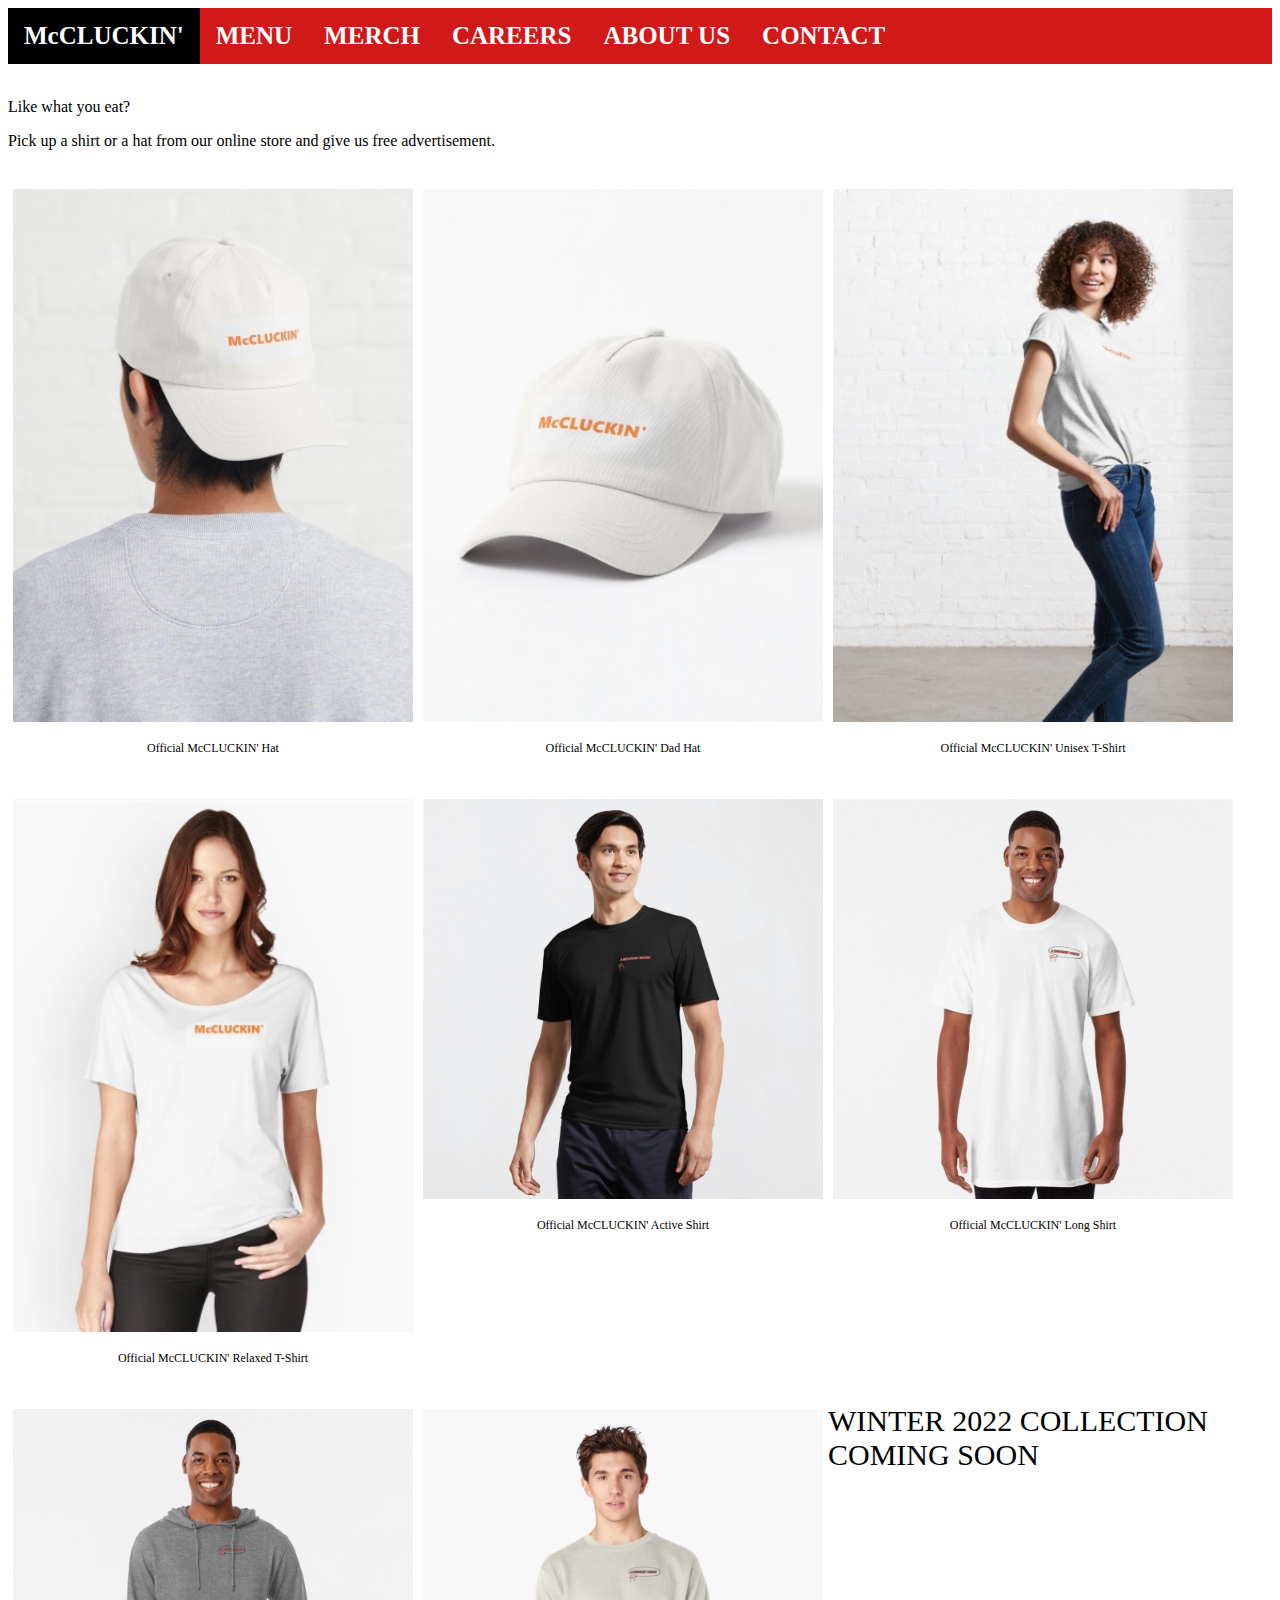
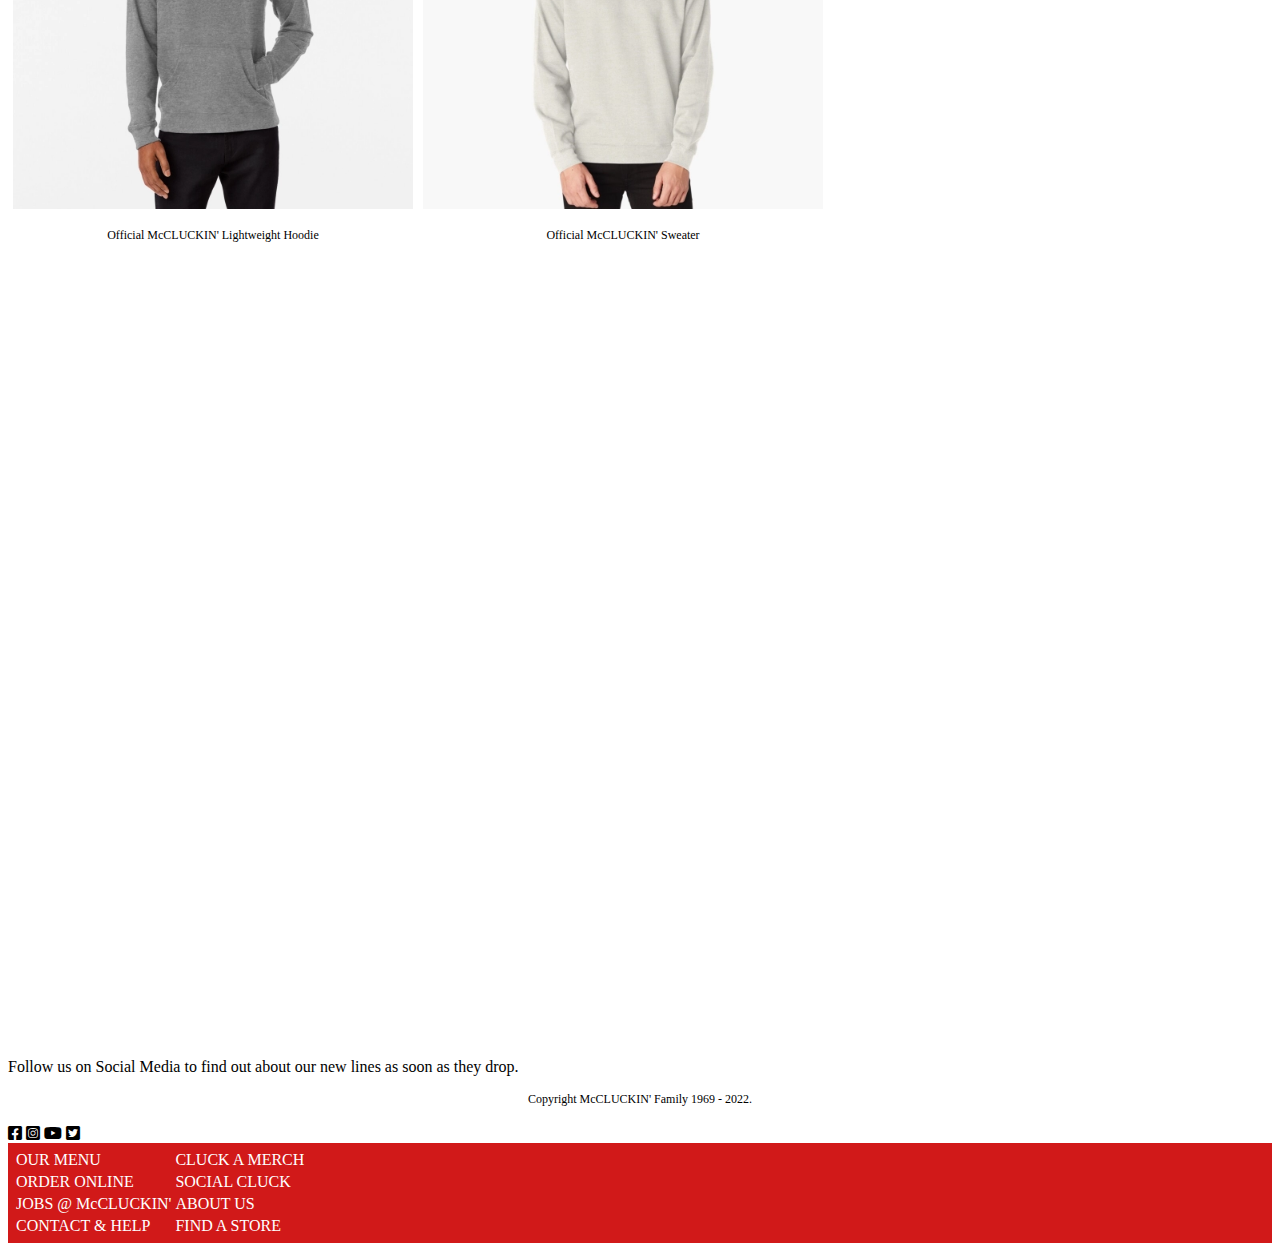
<file: merchandise.html>
<!DOCTYPE html>
<html lang="en">
  <head>
    <title>McCLUCKIN': Cluck A Merch.</title>

    <meta name="viewport" content="width=device-width, initial-scale=1" />
    <!---Libraries-->
    <link
      rel="stylesheet"
      type="text/css"
      href="assets/css/mccluck-css-style.css"
    />
    <link
      rel="stylesheet"
      href="https://cdnjs.cloudflare.com/ajax/libs/font-awesome/6.0.0-beta3/css/all.min.css"
    />
    <link
      rel="stylesheet"
      type="text/css"
      href="assets/css/merch-gallery-style.css"
    />

    <!-- jQuery library -->
    <script src="https://ajax.googleapis.com/ajax/libs/jquery/3.6.0/jquery.min.js"></script>

    <!-- Latest compiled JavaScript -->
    <!-- JavaScript Bundle with Popper -->
    <script
      src="https://cdn.jsdelivr.net/npm/bootstrap@5.2.0-beta1/dist/js/bootstrap.bundle.min.js"
      integrity="sha384-pprn3073KE6tl6bjs2QrFaJGz5/SUsLqktiwsUTF55Jfv3qYSDhgCecCxMW52nD2"
      crossorigin="anonymous"
    ></script>
  </head>

  <!---Navigation bar W3 School-->
  <div class="topnav">
    <a class="active" href="index.html" target="_blank">McCLUCKIN'</a>
    <a href="menu.html" target="_blank">MENU</a>
    <a href="merchandise.html" target="_blank">MERCH</a>
    <a href="careers.html" target="_blank">CAREERS</a>
    <a href="about_us.html" target="_blank">ABOUT US</a>
    <a href="contact.html" target="_blank">CONTACT</a>
  </div>

  <body>
    <br />
    <p>Like what you eat?</p>
    <p>
      Pick up a shirt or a hat from our online store and give us free
      advertisement.
    </p>
    <br />

    <!--Merch gallery-->
    <div class="gallery">
      <a
        target="_blank"
        href="https://www.redbubble.com/i/t-shirt/McCLUCKIN-Official-by-6KiNG/96653646.WFLAH"
      >
        <img
          src="assets/images/merch-mccluckin-hat-1.webp"
          alt="Official McCLUCKIN' Hat"
        />
      </a>
      <div class="desc">Official McCLUCKIN' Hat</div>
    </div>

    <div class="gallery">
      <a
        target="_blank"
        href="https://www.redbubble.com/i/t-shirt/McCLUCKIN-Official-by-6KiNG/96653646.WFLAH"
      >
        <img
          src="assets/images/merch-mccluckin-hat-2.webp"
          alt="Official McCLUCKIN' Hat"
        />
      </a>
      <div class="desc">Official McCLUCKIN' Dad Hat</div>
    </div>

    <div class="gallery">
      <a
        target="_blank"
        href="https://www.redbubble.com/i/t-shirt/McCLUCKIN-Official-by-6KiNG/96653646.WFLAH"
      >
        <img
          src="assets/images/merch-mccluckin-tee-2.webp"
          alt="Official McCLUCKIN' T-Shirt"
        />
      </a>
      <div class="desc">Official McCLUCKIN' Unisex T-Shirt</div>
    </div>

    <div class="gallery">
      <a
        target="_blank"
        href="https://www.redbubble.com/i/t-shirt/McCLUCKIN-Official-by-6KiNG/96653646.WFLAH"
      >
        <img
          src="assets/images/merch-mccluckin-tee-3.webp"
          alt="Official McCLUCKIN' T-Shirt"
        />
      </a>
      <div class="desc">Official McCLUCKIN' Relaxed T-Shirt</div>
    </div>

    <div class="gallery">
      <a
        target="_blank"
        href="https://www.redbubble.com/i/t-shirt/A-McCLUCKIN-Delight-by-6KiNG/98130831.WFLAH"
      >
        <img
          src="assets/images/merch-mccluckin-delight-black-shirt.webp"
          alt="Official McCLUCKIN' Active Shirt"
        />
      </a>
      <div class="desc">Official McCLUCKIN' Active Shirt</div>
    </div>

    <div class="gallery">
      <a
        target="_blank"
        href="https://www.redbubble.com/i/t-shirt/A-McCLUCKIN-Delight-by-6KiNG/98130831.WFLAH"
      >
        <img
          src="assets/images/merch-mccluckin-delight-long-shirt.webp"
          alt="Official McCLUCKIN' Long Shirt"
        />
      </a>
      <div class="desc">Official McCLUCKIN' Long Shirt</div>
    </div>

    <div class="gallery">
      <a
        target="_blank"
        href="https://www.redbubble.com/i/t-shirt/A-McCLUCKIN-Delight-by-6KiNG/98130831.WFLAH"
      >
        <img src="assets/images/merch-mccluckin-lightweight-hoodie.webp"
        alt="Official McCLUCKIN' Lightweight Hoodie"">
      </a>
      <div class="desc">Official McCLUCKIN' Lightweight Hoodie</div>
    </div>

    <div class="gallery">
      <a
        target="_blank"
        href="https://www.redbubble.com/i/t-shirt/A-McCLUCKIN-Delight-by-6KiNG/98130831.WFLAH"
      >
        <img
          src="assets/images/merch-mccluckin-sweater.webp"
          alt="Official McCLUCKIN'Sweater"
        />
      </a>
      <div class="desc">Official McCLUCKIN' Sweater</div>
    </div>
    <div class="h2">WINTER 2022 COLLECTION COMING SOON</div>
    <br />
    <br />
    <br />
    <br />
    <br />
    <br />
    <br />
    <br />
    <br />
    <br />
    <br />
    <br />
    <br />
    <br />
    <br />
    <br />
    <br />
    <br />
    <br />
    <br />
    <br />
    <br />
    <br />
    <br />
    <br />
    <br />
    <br />
    <br />
    <br />
    <br />
    <br />
    <br />
    <br />
    <br />
    <br />
    <br />
    <br />
    <br />
    <br />
    <br />
    <br />
    <br />
    <br />
    <br />
    <br />
    <br />
    <br />
    <br />
    <br />
    <br />
    <br />
    <br />
    <br />
    <br />
    <br />
    <br />
    <br />
    <br />
    <br />
    <br />
    <br />
    <br />
    <br />
    <br />
    <br />

    <p>
      Follow us on Social Media to find out about our new lines as soon as they
      drop.
    </p>
    <div class="footer-text">Copyright McCLUCKIN' Family 1969 - 2022.</div>

    <br />

    <!----set images in a grid instead-->

    <!---Social media-->
    <a href="https://www.facebook.com"
      ><i class="fa-brands fa-facebook-square"></i
    ></a>
    <a href="https://www.instagram.com"
      ><i class="fa-brands fa-instagram-square"></i
    ></a>
    <a href="https://www.youtube.com"><i class="fa-brands fa-youtube"></i></a>
    <a href="https://www.twitter.com"
      ><i class="fa-brands fa-twitter-square"></i
    ></a>

    <!---Footer links-->
    <!---Fix links-->
    <div class="footer-links">
      <table>
        <tr>
          <td><a href="menu.html">OUR MENU</a></td>
          <td><a href="merchandise.html">CLUCK A MERCH</a></td>
        </tr>

        <tr>
          <td><a href="ubereats.com">ORDER ONLINE</a></td>
          <td><a href="google.com">SOCIAL CLUCK</a></td>
        </tr>

        <tr>
          <td><a href="careers.html">JOBS @ McCLUCKIN'</a></td>
          <td><a href="about_us.html">ABOUT US</a></td>
        </tr>

        <tr>
          <td><a href="contact.html">CONTACT & HELP</a></td>
          <td><a href="contact.html">FIND A STORE</a></td>
        </tr>
      </table>
    </div>
  </body>
</html>
</file>
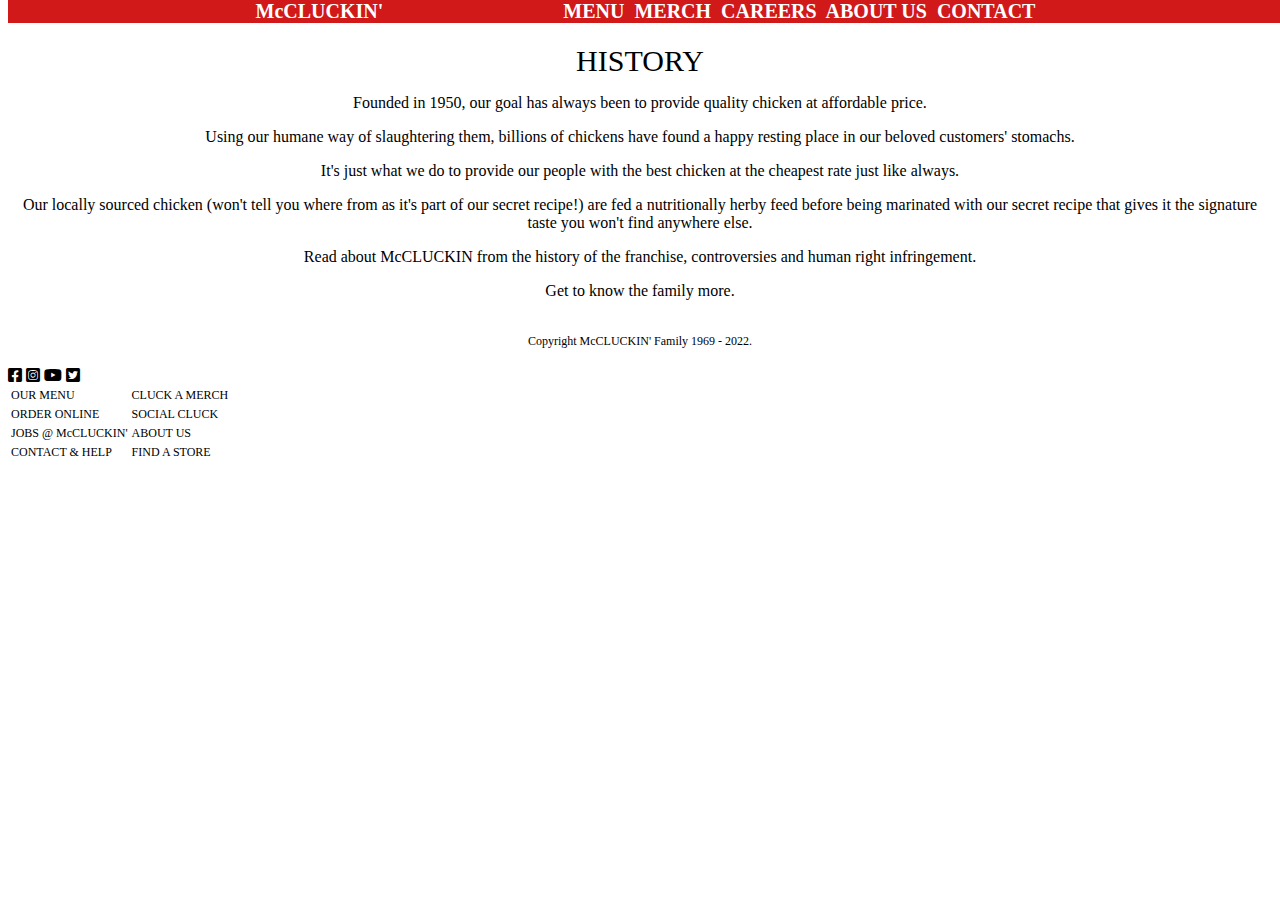
<file: assets/docs/about_us.html>
<!DOCTYPE html>
<html lang="en">
  <head>
    <title>McCLUCKIN': Who We Cluckin' Are.</title>
 
 <!---Libraries--> 
    <link rel="stylesheet" type="text/css" href="assets/css/mccluck-css-style.css">
    <link rel="stylesheet" href="https://cdnjs.cloudflare.com/ajax/libs/font-awesome/6.0.0-beta3/css/all.min.css">
  </head>
  
  <body> 
<!---Navigation bar-->
  <div class= "header-container">
    <a href="index.html" target="_blank">McCLUCKIN'</a>&nbsp; &nbsp; &nbsp; &nbsp; &nbsp; &nbsp; &nbsp; &nbsp; &nbsp; &nbsp; &nbsp; &nbsp; &nbsp; &nbsp; &nbsp; &nbsp; &nbsp; &nbsp; 
   <a href="menu.html" target="_blank">MENU</a>&nbsp;
   <a href="merchandise.html" target="_blank">MERCH</a>&nbsp;
   <a href="careers.html" target="_blank">CAREERS</a>&nbsp;
   <a href="about_us.html" target="_blank">ABOUT US</a>&nbsp;
   <a href="contact.html" target="_blank">CONTACT</a>&nbsp;
    </div>

  <br>
  <br>
<center>
  <div class="h2">  HISTORY</div>
 <p>Founded in 1950, our goal has always been to provide quality chicken at affordable price.</p>
 <p>Using our humane way of slaughtering them, billions of chickens have found a happy resting place in our beloved customers' stomachs.</p>
 <p>It's just what we do to provide our people with the best chicken at the cheapest rate just like always.</p>
 <p> Our locally sourced chicken (won't tell you where from as it's part of our secret recipe!) are fed a nutritionally herby feed before being marinated with our secret recipe that gives it the signature taste you won't find anywhere else.</p>

 <p>Read about McCLUCKIN from the history of the franchise, controversies and human right infringement. </p>
 <p>Get to know the family more.</p>
</center>

 <br>
 <div class= "footer-text">
   Copyright McCLUCKIN' Family 1969 - 2022.
 </div>
 
 <br>
<!---Social media-->
 <a href="https://www.facebook.com"><i class="fa-brands fa-facebook-square"></i></a>
 <a href="https://www.instagram.com"><i class="fa-brands fa-instagram-square"></i></a>
 <a href="https://www.youtube.com"><i class="fa-brands fa-youtube"></i></a>
 <a href="https://www.twitter.com"><i class="fa-brands fa-twitter-square"></i></a>
 
 <!---Footer links-->
<!---Fix links-->
 <div class = "footer-links">
  <table >
    <tr>
      <td><a href="menu.html">OUR MENU</a></td>
      <td><a href="merchandise.html">CLUCK A MERCH</a></td>
    </tr>

    <tr>
        <td>ORDER ONLINE</td>
        <td>SOCIAL CLUCK</td>
    </tr>

    <tr>
       <td><a href="careers.html">JOBS @ McCLUCKIN'</a></td>
       <td><a href="about_us.html">ABOUT US</a></td>
    </tr>

    <tr>
       <td><a href="contact.html">CONTACT & HELP</a></td>
       <td><a href="contact.html">FIND A STORE</a></td>
    </tr>
  </table>
 </div>
 
 </body>
</html>
</file>
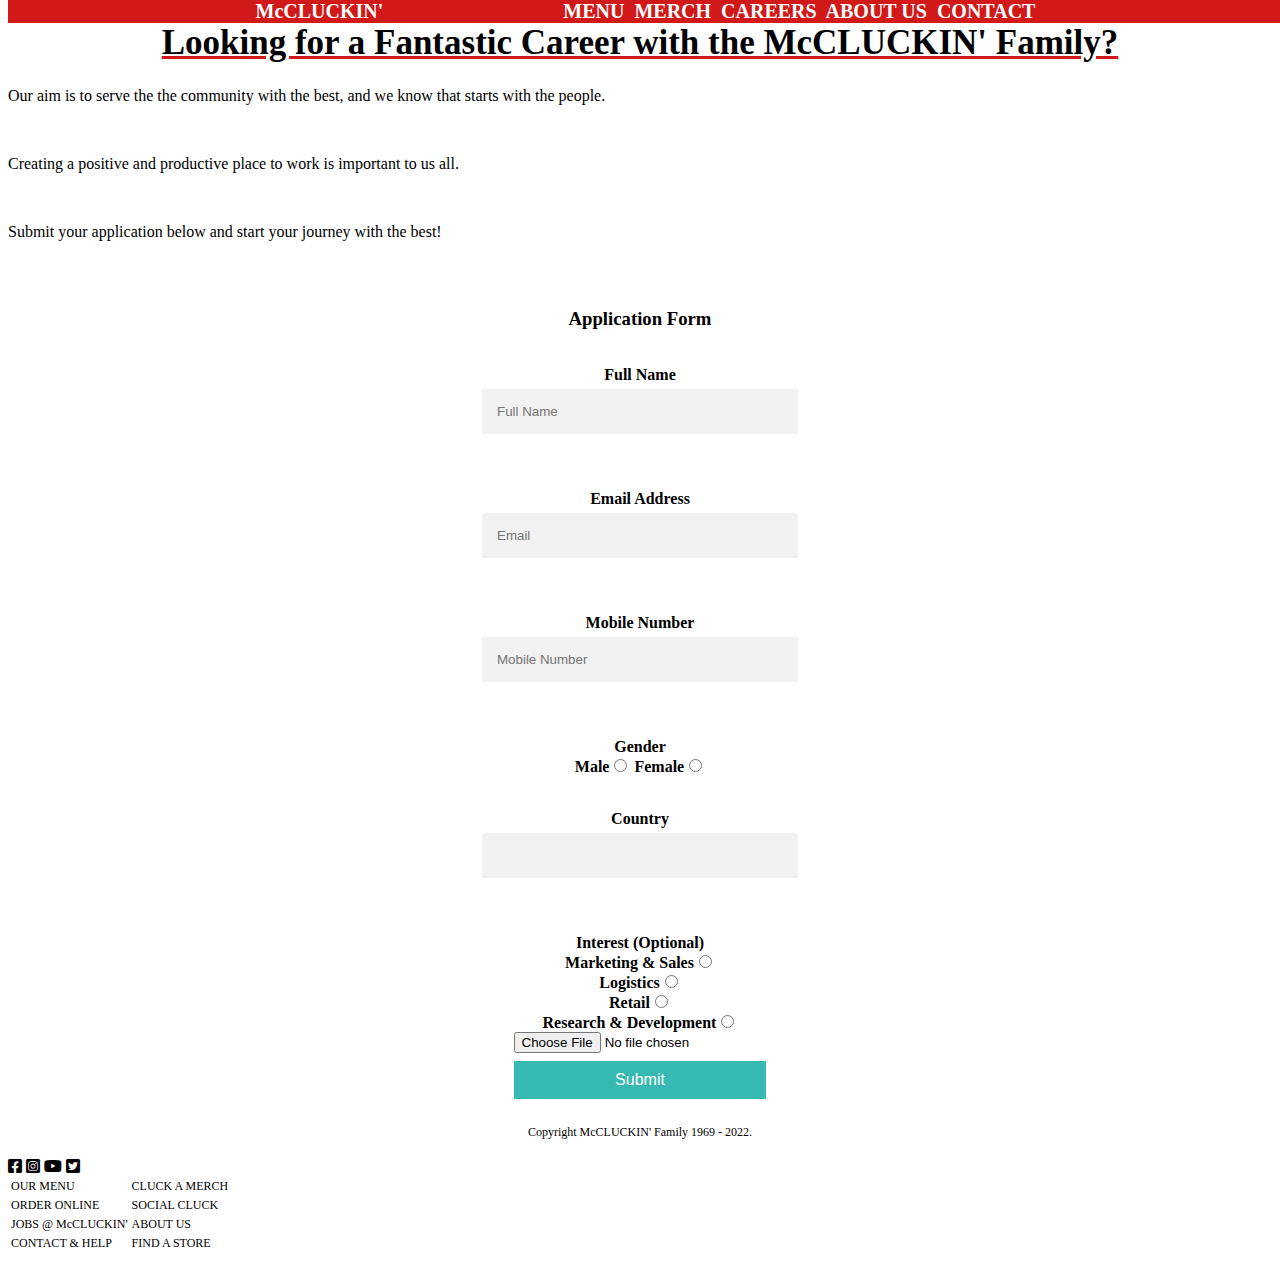
<file: assets/docs/careers.html>
<!DOCTYPE html>
<html lang="en">
 <head>
   <title>McCLUCKIN': Join The Flock!</title>

<!---Libraries--> 
   <link rel="stylesheet" type="text/css" href="assets/css/mccluck-css-style.css">
   <link rel="stylesheet" href="https://cdnjs.cloudflare.com/ajax/libs/font-awesome/6.0.0-beta3/css/all.min.css">
   <link rel="stylesheet" type="text/css" href="assets/css/career-application-style.css">
 </head>
 
 <body> 
<!---Navigation bar-->
  <div class= "header-container">
    <a href="index.html" target="_blank">McCLUCKIN'</a>&nbsp; &nbsp; &nbsp; &nbsp; &nbsp; &nbsp; &nbsp; &nbsp; &nbsp; &nbsp; &nbsp; &nbsp; &nbsp; &nbsp; &nbsp; &nbsp; &nbsp; &nbsp; 
   <a href="menu.html" target="_blank">MENU</a>&nbsp;
   <a href="merchandise.html" target="_blank">MERCH</a>&nbsp;
   <a href="careers.html" target="_blank">CAREERS</a>&nbsp;
    <a href="about_us.html" target="_blank">ABOUT US</a>&nbsp;
    <a href="contact.html" target="_blank">CONTACT</a>&nbsp;
    </div>
    
 <h1>Looking for a Fantastic Career with the McCLUCKIN' Family?</h1>

 <p> Our aim is to serve the the community with the best, and we know that starts with the people. </p>
<br>
 <p>Creating a positive and productive place to work is important to us all.</p>
<br>
 <p>Submit your application below and start your journey with the best!</p>

 <form>
    <div class="container"></div>
      <h3>Application Form</h3>
      <br>
      <label> Full Name </label>
      <br>
        <input type="text" name="fname" placeholder="Full Name" id="t1">
        <p id="msg1" style="color: red;"></p>
      <br>

      <label>Email Address</label>
      <br>
        <input type="text" name="email" placeholder="Email" id="t2"/>
        <p id="msg2" style="color: red;"></p>
      <br>

      <label>Mobile Number</label>
      <br>
        <input type="text" name="mobile" placeholder="Mobile Number" id="t3"/> 
        <p id="msg3" style="color: red;"></p>
      <br>

      <label>Gender</label>
      <br>
        Male<input type="radio" name="gender" id="gender_Male" value="Male"/>
        Female<input type="radio" name="gender" id="gender_Female" value="Female"/>
        <p id="msg4" style="color: red;"></p>
      <br>

      <label>Country</label>
      <br>
        <input list="country" id="t5">
        <datalist id="country">
          <option value="United States"></option>
          <option value="United Kingdom"></option>
          <option value="Thailand"></option>
          <option value="Taiwan"></option>
          <option value="Japan"></option>
          <option value="Canada"></option>
          <option value="Singapore"></option>
        </datalist>
      <p id="msg5" style="color: red;"></p>
      <br>

      <label>Interest (Optional)</label>
      <br>
      Marketing & Sales<input type="radio" name="g1"/> 
      <br>
      Logistics<input type="radio" name="g1"/> 
      <br>
      Retail<input type="radio" name="g1"/> 
      <br>
      Research & Development<input type="radio" name="g1"/>
      <br>
      <input type="file" id="myFile" name="filename">
      <br>
      <button type="button" class="submitbtn" value="Check" 
      onclick="check()"> Submit</button>
<!--This doesn't do anything cus I'm not at that level yet lol.-->
  </form>
 <br>
 <div class= "footer-text">
   Copyright McCLUCKIN' Family 1969 - 2022.
 </div>

 <br>
<!---Social media-->
 <a href="https://www.facebook.com"><i class="fa-brands fa-facebook-square"></i></a>
 <a href="https://www.instagram.com"><i class="fa-brands fa-instagram-square"></i></a>
 <a href="https://www.youtube.com"><i class="fa-brands fa-youtube"></i></a>
 <a href="https://www.twitter.com"><i class="fa-brands fa-twitter-square"></i></a>
 
 <!---Footer links-->
<!---Fix links-->
 <div class = "footer-links">
  <table >
    <tr>
      <td><a href="menu.html">OUR MENU</a></td>
      <td><a href="merchandise.html">CLUCK A MERCH</a></td>
    </tr>

    <tr>
        <td>ORDER ONLINE</td>
        <td>SOCIAL CLUCK</td>
    </tr>

    <tr>
       <td><a href="careers.html">JOBS @ McCLUCKIN'</a> </td>
       <td><a href="about_us.html">ABOUT US</a></td>
    </tr>

    <tr>
       <td><a href="contact.html">CONTACT & HELP</a></td>
       <td><a href="contact.html">FIND A STORE</a></td>
    </tr>
  </table>
 </div>
 
 </body>
</html>
</file>
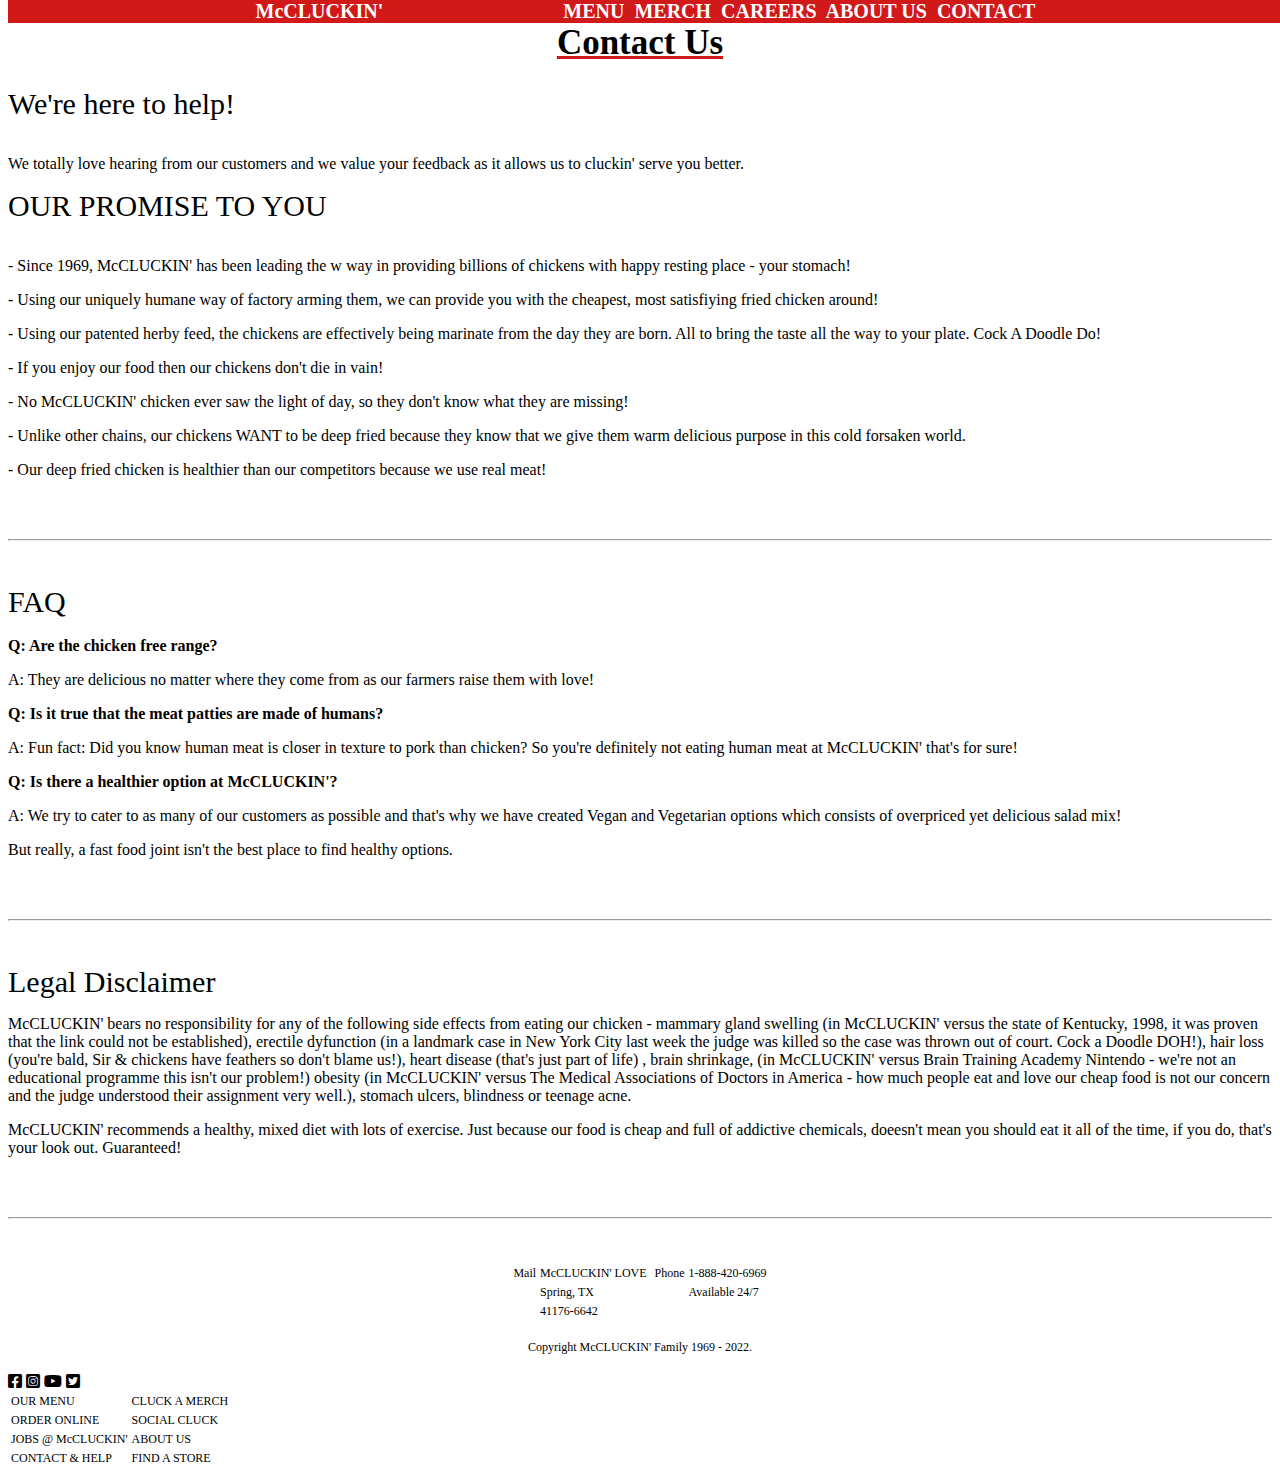
<file: assets/docs/contact.html>
<!DOCTYPE html>
<html lang="en">
 <head>
   <title>McCLUCKIN': Got A Burning Question?</title>

<!---Libraries--> 
   <link rel="stylesheet" type="text/css" href="assets/css/mccluck-css-style.css">
   <link rel="stylesheet" href="https://cdnjs.cloudflare.com/ajax/libs/font-awesome/6.0.0-beta3/css/all.min.css">
 </head>

  <body> 
<!---Navigation bar-->
  <div class= "header-container">
   <a href="index.html" target="_blank">McCLUCKIN'</a>&nbsp; &nbsp; &nbsp; &nbsp; &nbsp; &nbsp; &nbsp; &nbsp; &nbsp; &nbsp; &nbsp; &nbsp; &nbsp; &nbsp; &nbsp; &nbsp; &nbsp; &nbsp; 
   <a href="menu.html" target="_blank">MENU</a>&nbsp;
   <a href="merchandise.html" target="_blank">MERCH</a>&nbsp;
   <a href="careers.html" target="_blank">CAREERS</a>&nbsp;
    <a href="about_us.html" target="_blank">ABOUT US</a>&nbsp;
    <a href="contact.html" target="_blank">CONTACT</a>&nbsp;
    </div>
    
 <h1>Contact Us</h1>

 <div class= "h2">We're here to help!</div>
 
<br>

 <p>We totally love hearing from our customers and we value your feedback as it allows us to cluckin' serve you better. </p>

 <div class= "h2">OUR PROMISE TO YOU</div>

<br>

   <p>- Since 1969, McCLUCKIN' has been leading the w way in providing billions of chickens with happy resting place - your stomach!</p>
   <p>- Using our uniquely humane way of factory arming them, we can provide you with the cheapest, most satisfiying fried chicken around!</p>
   <p>- Using our patented herby feed, the chickens are effectively being marinate from the day they are born.  All to bring the taste all the way to your plate. Cock A Doodle Do!</p>
   <p>- If you enjoy our food then our chickens don't die in vain!</p>
   <p>- No McCLUCKIN' chicken ever saw the light of day, so they don't know what they are missing!</p>
   <p>- Unlike other chains, our chickens WANT to be deep fried because they know that we give them warm delicious purpose in this cold forsaken world.</p>
   <p>- Our deep fried chicken is healthier than our competitors because we use real meat!</p>
 
<br>
<br>
<hr>
<br>
<br>

  <div class= "h2">FAQ</div>

 <br>

  <div class="p2">Q: Are the chicken free range?</div>
   <p>A: They are delicious no matter where they come from as our farmers raise them with love!</p>

  <div class="p2"> Q: Is it true that the meat patties are made of humans?</div>
   <p>A: Fun fact: Did you know human meat is closer in texture to pork than chicken? So you're definitely not eating human meat at McCLUCKIN' that's for sure!</p>

  <div class="p2"> Q: Is there a healthier option at McCLUCKIN'?</div>
    <p>A: We try to cater to as many of our customers as possible and that's why we have created Vegan and Vegetarian options which consists of overpriced yet delicious salad mix!</p>
    <p>But really, a fast food joint isn't the best place to find healthy options.</p>

<br>
<br>
<hr>
<br>
<br>

<!---very small like those scroll on texts you get in funny adverts that list alot of side effects of their products-->
 <div class= "h2">Legal Disclaimer</div>
   <p>McCLUCKIN' bears no responsibility for any of the following side effects from eating our chicken 
    - mammary gland swelling (in McCLUCKIN' versus the state of Kentucky, 1998, it was proven that the link could not be established), erectile dyfunction 
    (in a landmark case in New York City last week the judge was killed so the case was thrown out of court. Cock a Doodle DOH!), 
    hair loss (you're bald, Sir & chickens have feathers so don't blame us!), heart disease (that's just part of life) , 
    brain shrinkage, (in McCLUCKIN' versus Brain Training Academy Nintendo - we're not an educational programme this isn't our problem!) 
    obesity (in McCLUCKIN' versus The Medical Associations of Doctors in America - how much people eat and love our cheap food is not our concern and the judge understood their assignment very well.), 
    stomach ulcers, blindness or teenage acne.</p>
    <p>McCLUCKIN' recommends a healthy, mixed diet with lots of exercise.
    Just because our food is cheap and full of addictive chemicals, doeesn't mean you should eat it all of the time, if you do, that's your look out.
    Guaranteed!</p>

<br>
<br>
<hr>
<br>
<br>

<center>
 <table>
    <tr>
        <td>Mail</td>
        <td>McCLUCKIN' LOVE</td>
        <td></td>
        <td>Phone</td>
        <td>1-888-420-6969</td>
    </tr>

    <tr>
        <td></td>
        <td>Spring, TX</td>
        <td></td>
        <td></td>
        <td>Available 24/7</td>
    </tr>

    <tr>
      <td></td>
      <td>41176-6642</td>
  </tr>
 </table>
</center>
 <br>
 <div class= "footer-text">
   Copyright McCLUCKIN' Family 1969 - 2022.
 </div>

 <br>
<!---Social media-->
 <a href="https://www.facebook.com"><i class="fa-brands fa-facebook-square"></i></a>
 <a href="https://www.instagram.com"><i class="fa-brands fa-instagram-square"></i></a>
 <a href="https://www.youtube.com"><i class="fa-brands fa-youtube"></i></a>
 <a href="https://www.twitter.com"><i class="fa-brands fa-twitter-square"></i></a>
 
<!---Footer links-->
<!---Fix links-->
 <div class = "footer-links">
  <table >
    <tr>
      <td><a href="menu.html">OUR MENU</a></td>
      <td><a href="merchandise.html">CLUCK A MERCH</a></td>
    </tr>

    <tr>
        <td>ORDER ONLINE</td>
        <td>SOCIAL CLUCK</td>
    </tr>

    <tr>
       <td><a href="careers.html">JOBS @ McCLUCKIN'</a> </td>
       <td><a href="about_us.html">ABOUT US</a></td>
    </tr>

    <tr>
       <td><a href="contact.html">CONTACT & HELP</a></td>
       <td><a href="contact.html">FIND A STORE</a></td>
    </tr>
  </table>
 </div>
 
 </body>
</html>
</file>
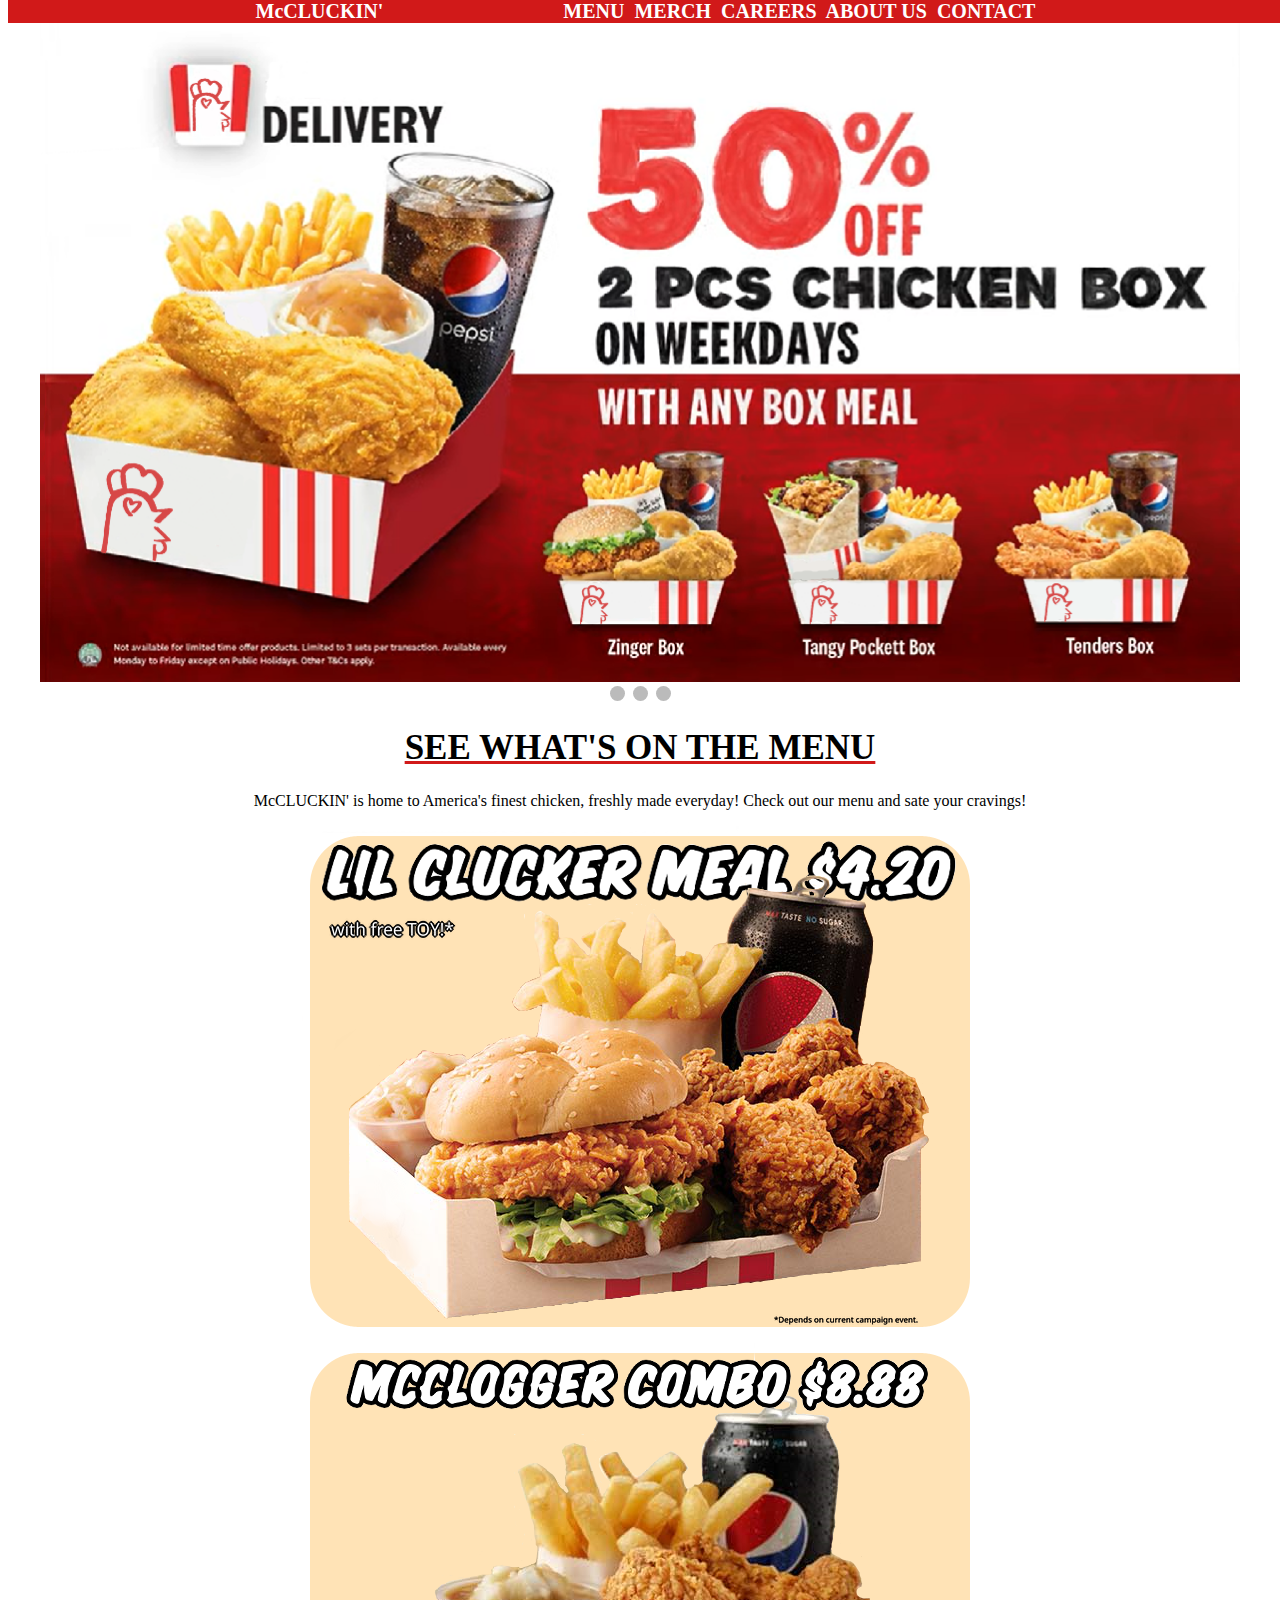
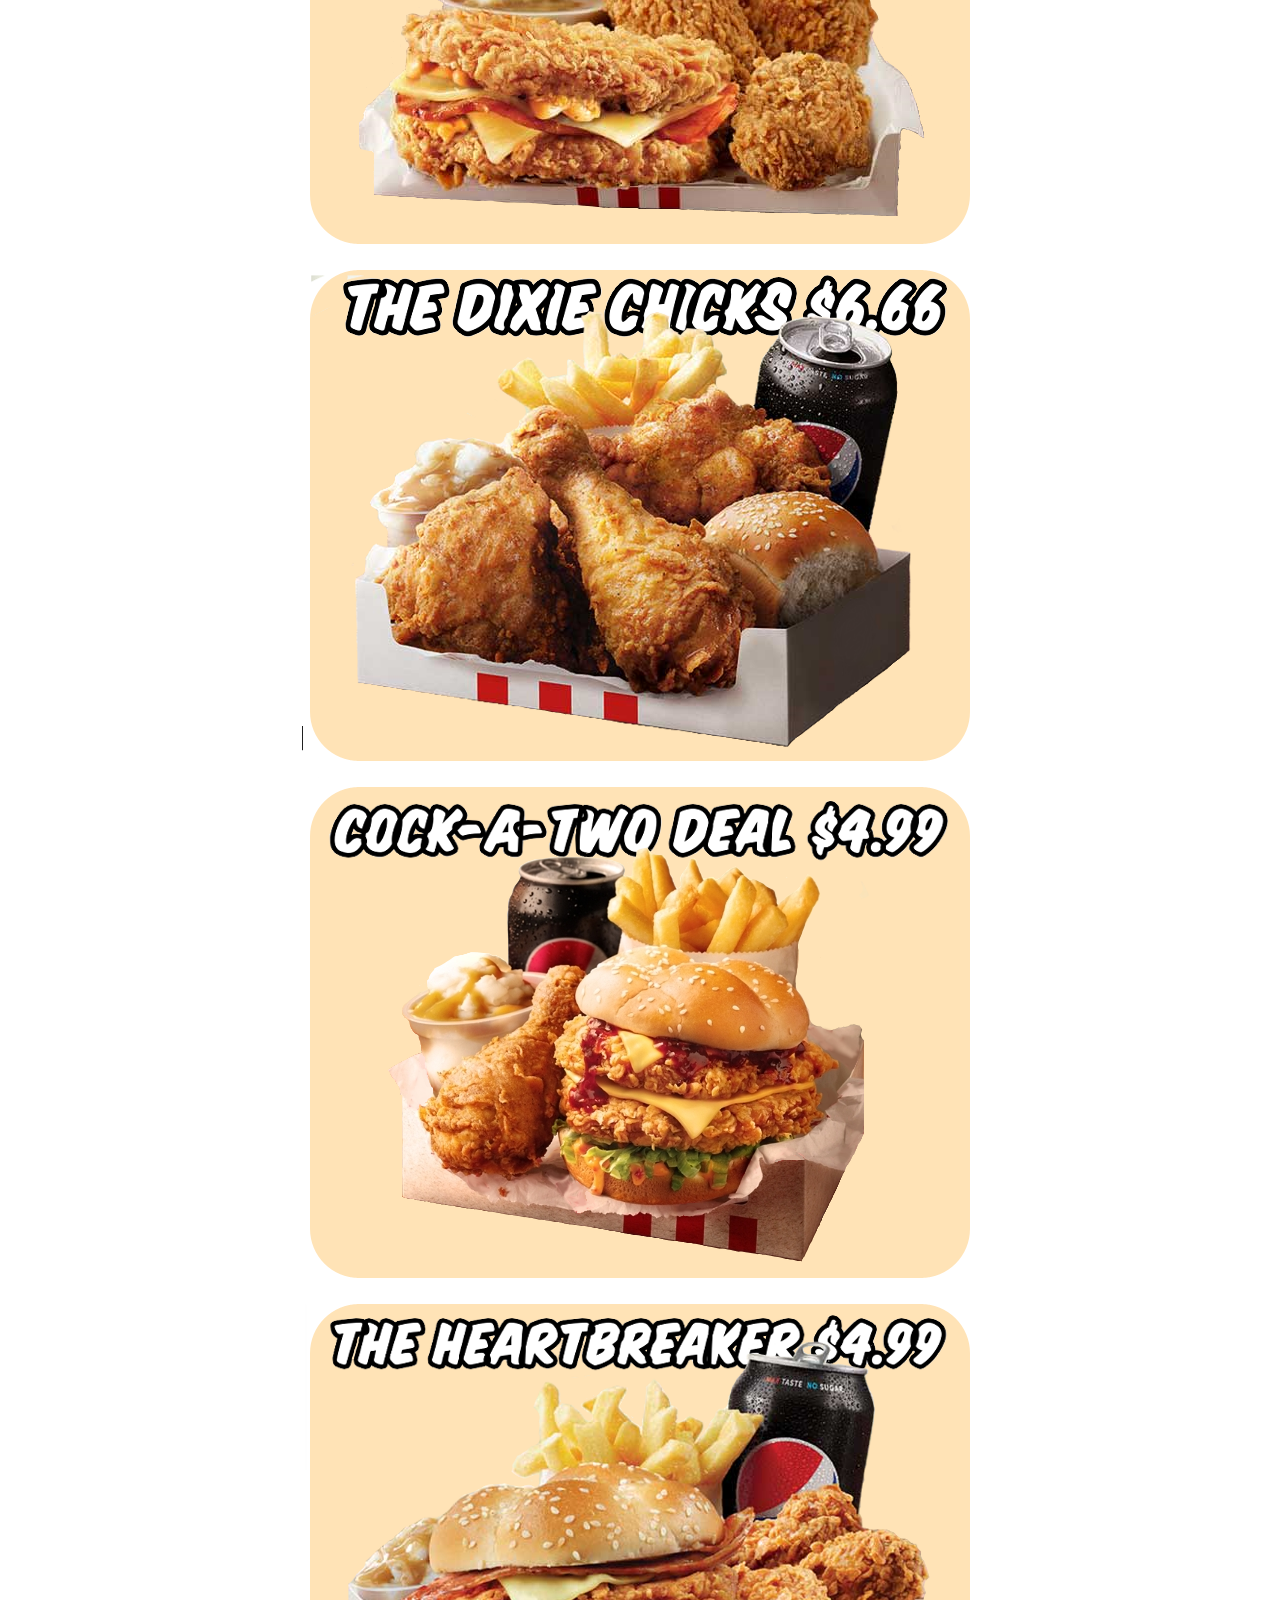
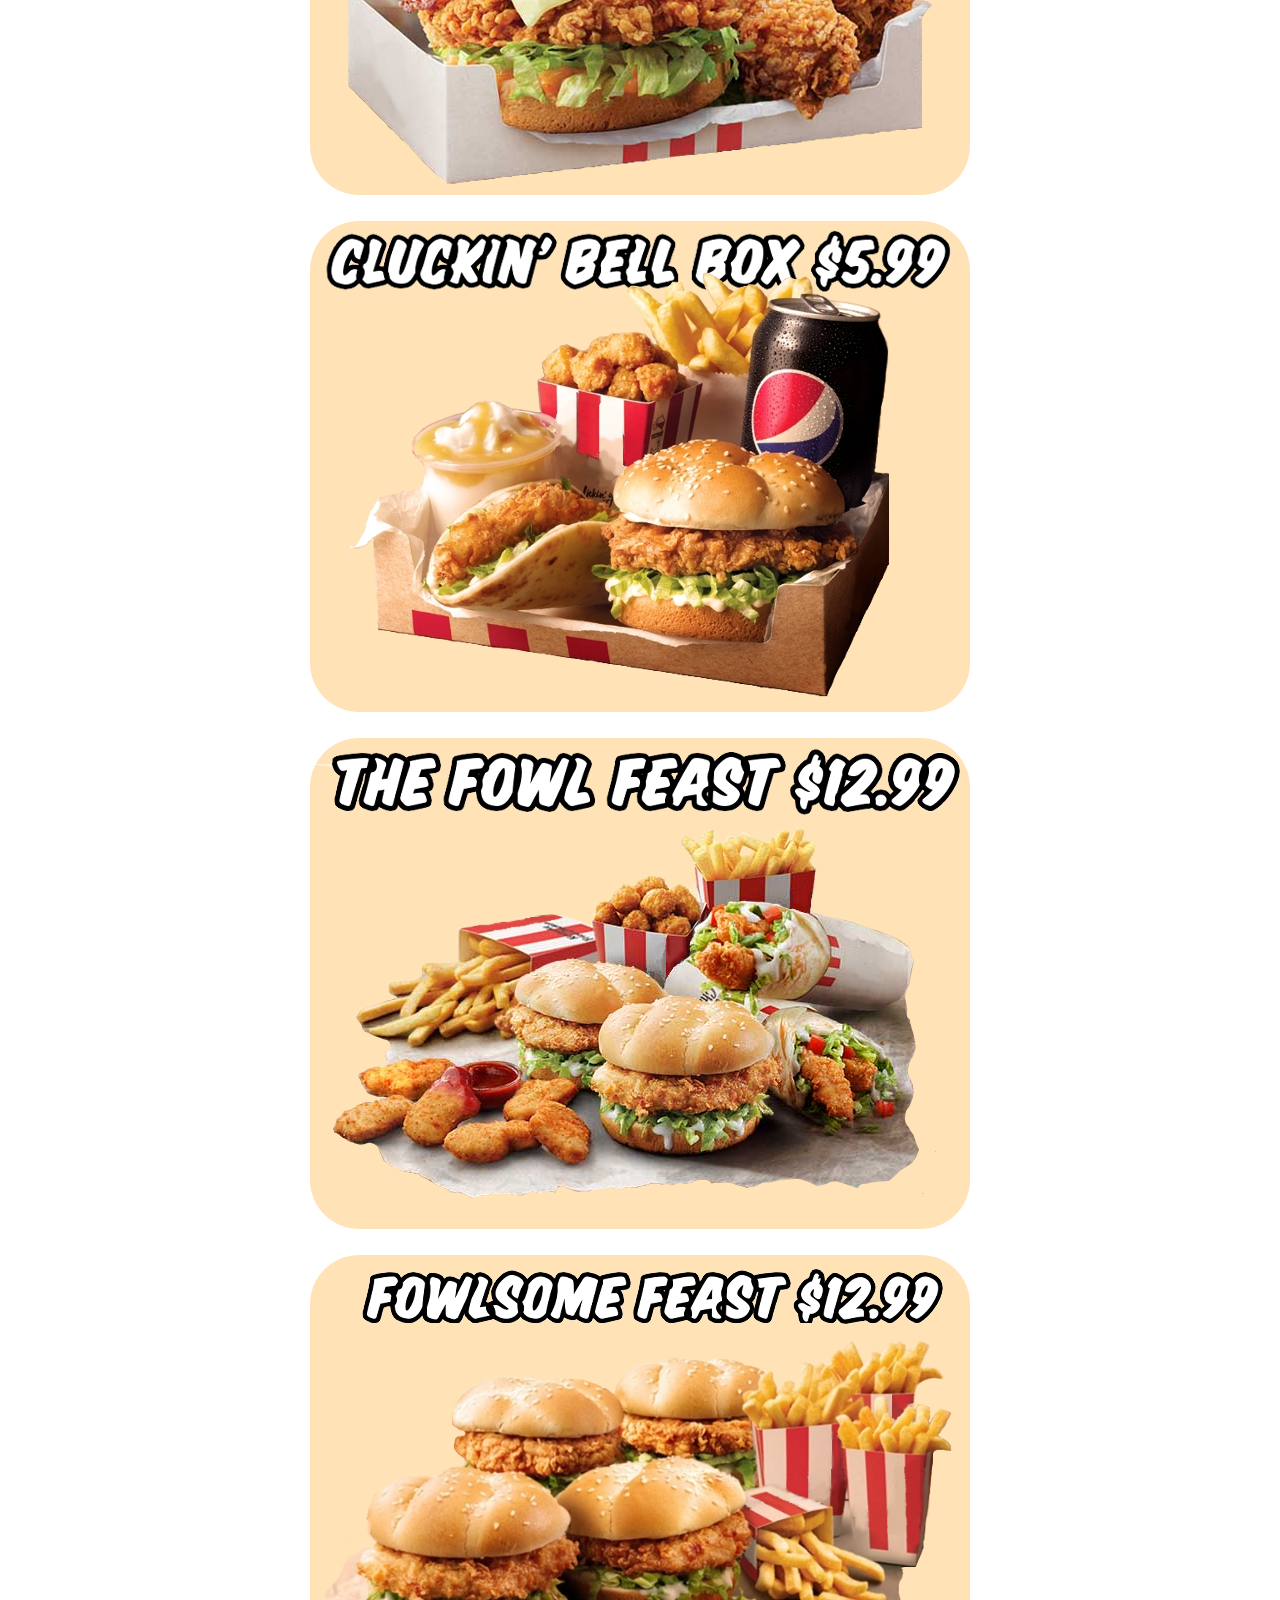
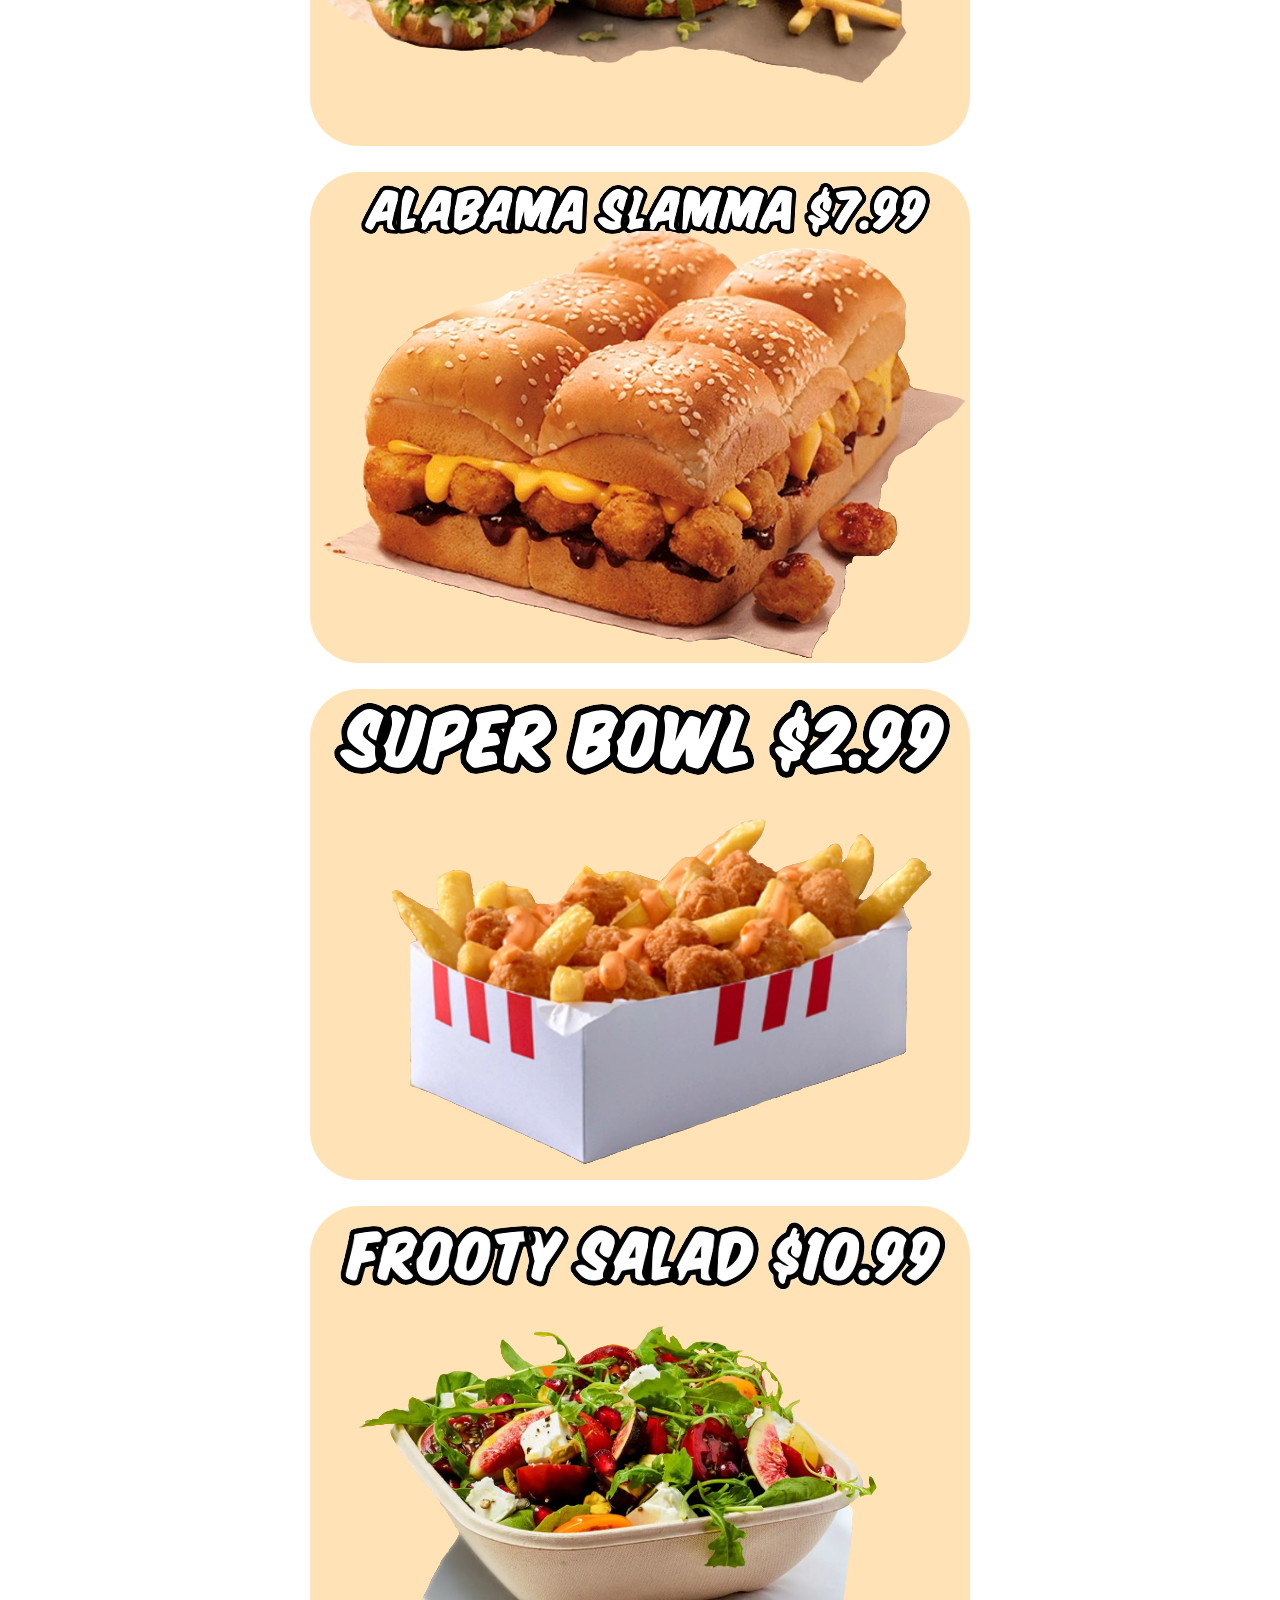
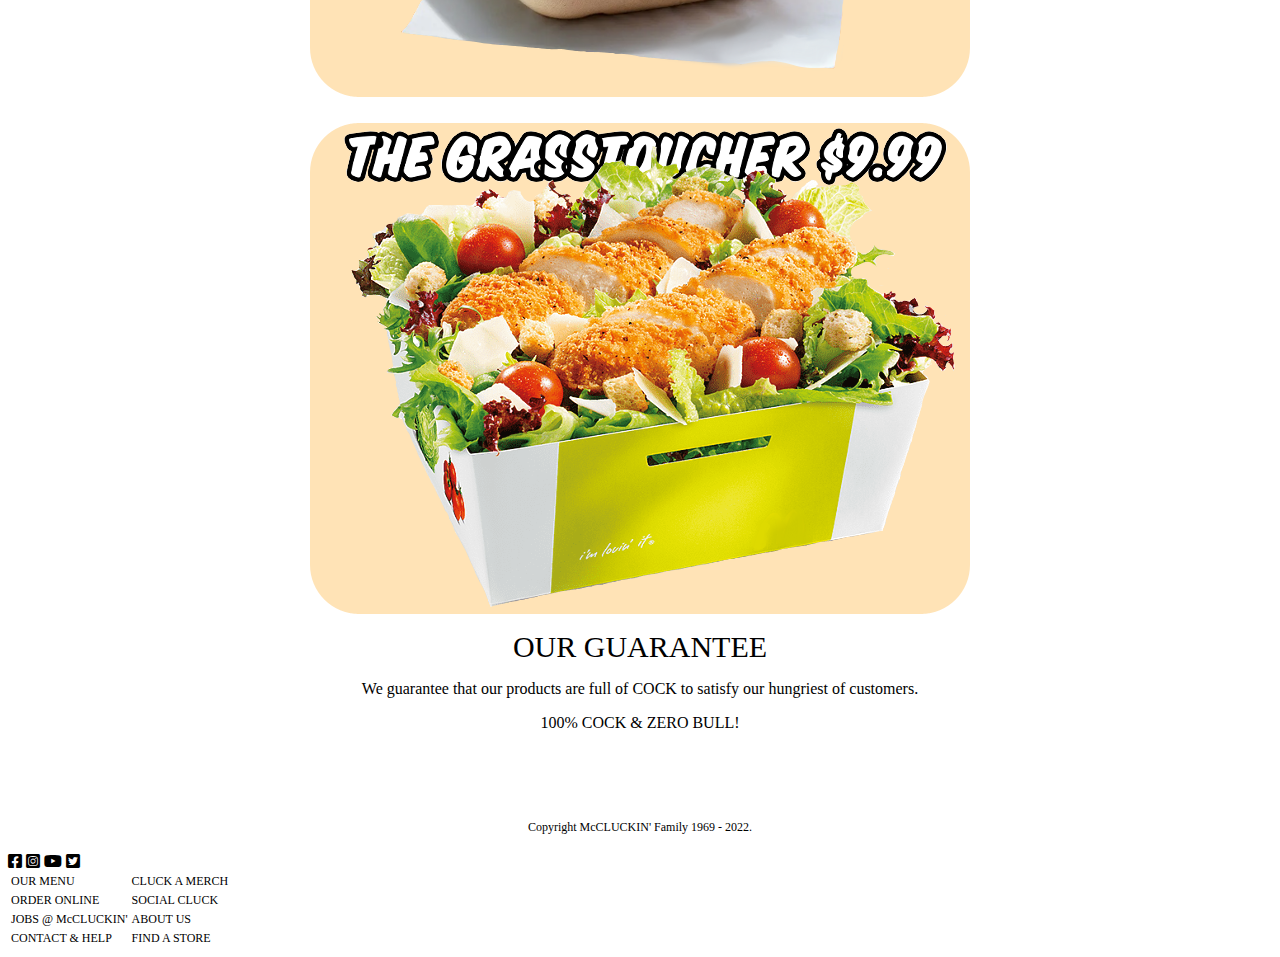
<file: assets/docs/menu.html>
<!DOCTYPE html>
<html lang="en">
 <head>
   <title>McCLUCKIN': If You Like It Then It Didn't Die In Vain!</title>

<!---Libraries--> 
   <link rel="stylesheet" type="text/css" href="assets/css/mccluck-css-style.css">
   <link rel="stylesheet" href="https://cdnjs.cloudflare.com/ajax/libs/font-awesome/6.0.0-beta3/css/all.min.css"> 
   </head> 

  <body> 
    <!---Navigation bar-->
  <div class= "header-container">
    <a href="index.html" target="_blank">McCLUCKIN'</a>&nbsp; &nbsp; &nbsp; &nbsp; &nbsp; &nbsp; &nbsp; &nbsp; &nbsp; &nbsp; &nbsp; &nbsp; &nbsp; &nbsp; &nbsp; &nbsp; &nbsp; &nbsp; 
   <a href="menu.html" target="_blank">MENU</a>&nbsp;
   <a href="merchandise.html" target="_blank">MERCH</a>&nbsp;
   <a href="careers.html" target="_blank">CAREERS</a>&nbsp;
    <a href="about_us.html" target="_blank">ABOUT US</a>&nbsp;
    <a href="contact.html" target="_blank">CONTACT</a>&nbsp;
    </div>


<!---Slideshow container-->
<!--External code: This is from https://www.w3schools.com/howto/howto_js_slideshow.asp -->
 <div class="slideshow-container">
  <!---Full-width images with number and caption text-->
      <div class="Slides fade">
      <div class="numbertext"></div>
    <img src= "assets/images/slideshow2-box-sale.png" alt="Boxsets Available" width=1200>
    </div>
  </div>
  
   <div class="Slides fade">
     <div class="numbertext"></div>
     <img src= "assets/images/slideshow2-cheetocake.png" alt="Cheetocake Promo" width=1200>
    </div>
  
   <div class="Slides fade">
     <div class="numbertext"></div>
     <img src= "assets/images/slideshow2-hot-wing-bucket.png"alt="Hot Wings Bucket Deal" width=1200>
   </div>
  
  <!-- The marker dot on slideshow -->
  <div style="text-align:center">
      <span class="dot" onclick="currentSlide(1)"></span>
      <span class="dot" onclick="currentSlide(2)"></span>
      <span class="dot" onclick="currentSlide(3)"></span>
    </div>
    
  <!-- Slideshow javascript -->
 <script src="assets/js/slideshow.js"></script>  

<!--Text-->
<center>
  <h1>SEE WHAT'S ON THE MENU</h1>
   <p>McCLUCKIN' is home to America's finest chicken, freshly made everyday! Check out our menu and sate your cravings!</p>

<!--Menu table-->
 <t>
  <td>
    <img src= "assets/images/menu-lil-clucker.png" alt="Lil Clucker Meal">
    <img src= "assets/images/menu-mccluckin.png" alt="McCluckin Meal">
  </td>

  <td>
    <img src= "assets/images/menu-dixie-chicks.png" alt="Dixie Chicks">
    <img src= "assets/images/menu-cock-a-two.png" alt="Cock-A-Two">
  </td>

  <td>
    <img src= "assets/images/menu-heartbreaker.png" alt="The Heartbreaker">
    <img src= "assets/images/menu-cluckin-bell-box.png" alt="Cluckin Bell Box">
  </td>

  <td>
    <img src= "assets/images/menu-fowl-feast.png" alt="Fowl Feast">
    <img src= "assets/images/menu-fowlsome-feast.png" alt="Fowlsome Feast">
  </td>

  <td>
    <img src= "assets/images/menu-slamma.png" alt="Alabama Slamma">
    <img src= "assets/images/menu-super-bowl.png" alt="Super Bowl">
  </td>

  <td>
    <img src= "assets/images/menu-frooty-salad.png" alt="Frooty Salad">
    <img src= "assets/images/menu-grasstoucher.png" alt="The Grasstoucher">
  </td>
 </t>

   <div class= "h2">
     OUR GUARANTEE </div>
     <p>We guarantee that our products are full of COCK to satisfy our hungriest of customers.</p>
     <p>100% COCK & ZERO BULL!</p> 
</center>

<br>
<br>
<br>
<br>

 <div class= "footer-text">
   Copyright McCLUCKIN' Family 1969 - 2022.
 </div>
 <br>
<!---Social media-->
 <a href="https://www.facebook.com"><i class="fa-brands fa-facebook-square"></i></a>
 <a href="https://www.instagram.com"><i class="fa-brands fa-instagram-square"></i></a>
 <a href="https://www.youtube.com"><i class="fa-brands fa-youtube"></i></a>
 <a href="https://www.twitter.com"><i class="fa-brands fa-twitter-square"></i></a>
 
 <!---Footer links-->
<!---Fix links-->
 <div class = "footer-links">
  <table >
    <tr>
      <td><a href="menu.html" target="_blank">OUR MENU</a></td>
      <td><a href="merchandise.html" target="_blank">CLUCK A MERCH</a></td>
    </tr>

    <tr>
        <td>ORDER ONLINE</td>
        <td>SOCIAL CLUCK</td>
    </tr>

    <tr>
       <td><a href="careers.html" target="_blank">JOBS @ McCLUCKIN'</a> </td>
       <td><a href="about_us.html" target="_blank">ABOUT US</a></td>
    </tr>

    <tr>
       <td><a href="contact.html" target="_blank">CONTACT & HELP</a></td>
       <td><a href="contact.html" target="_blank">FIND A STORE</a></td>
    </tr>
  </table>
 </div>
 
 </body>
</html>
</file>
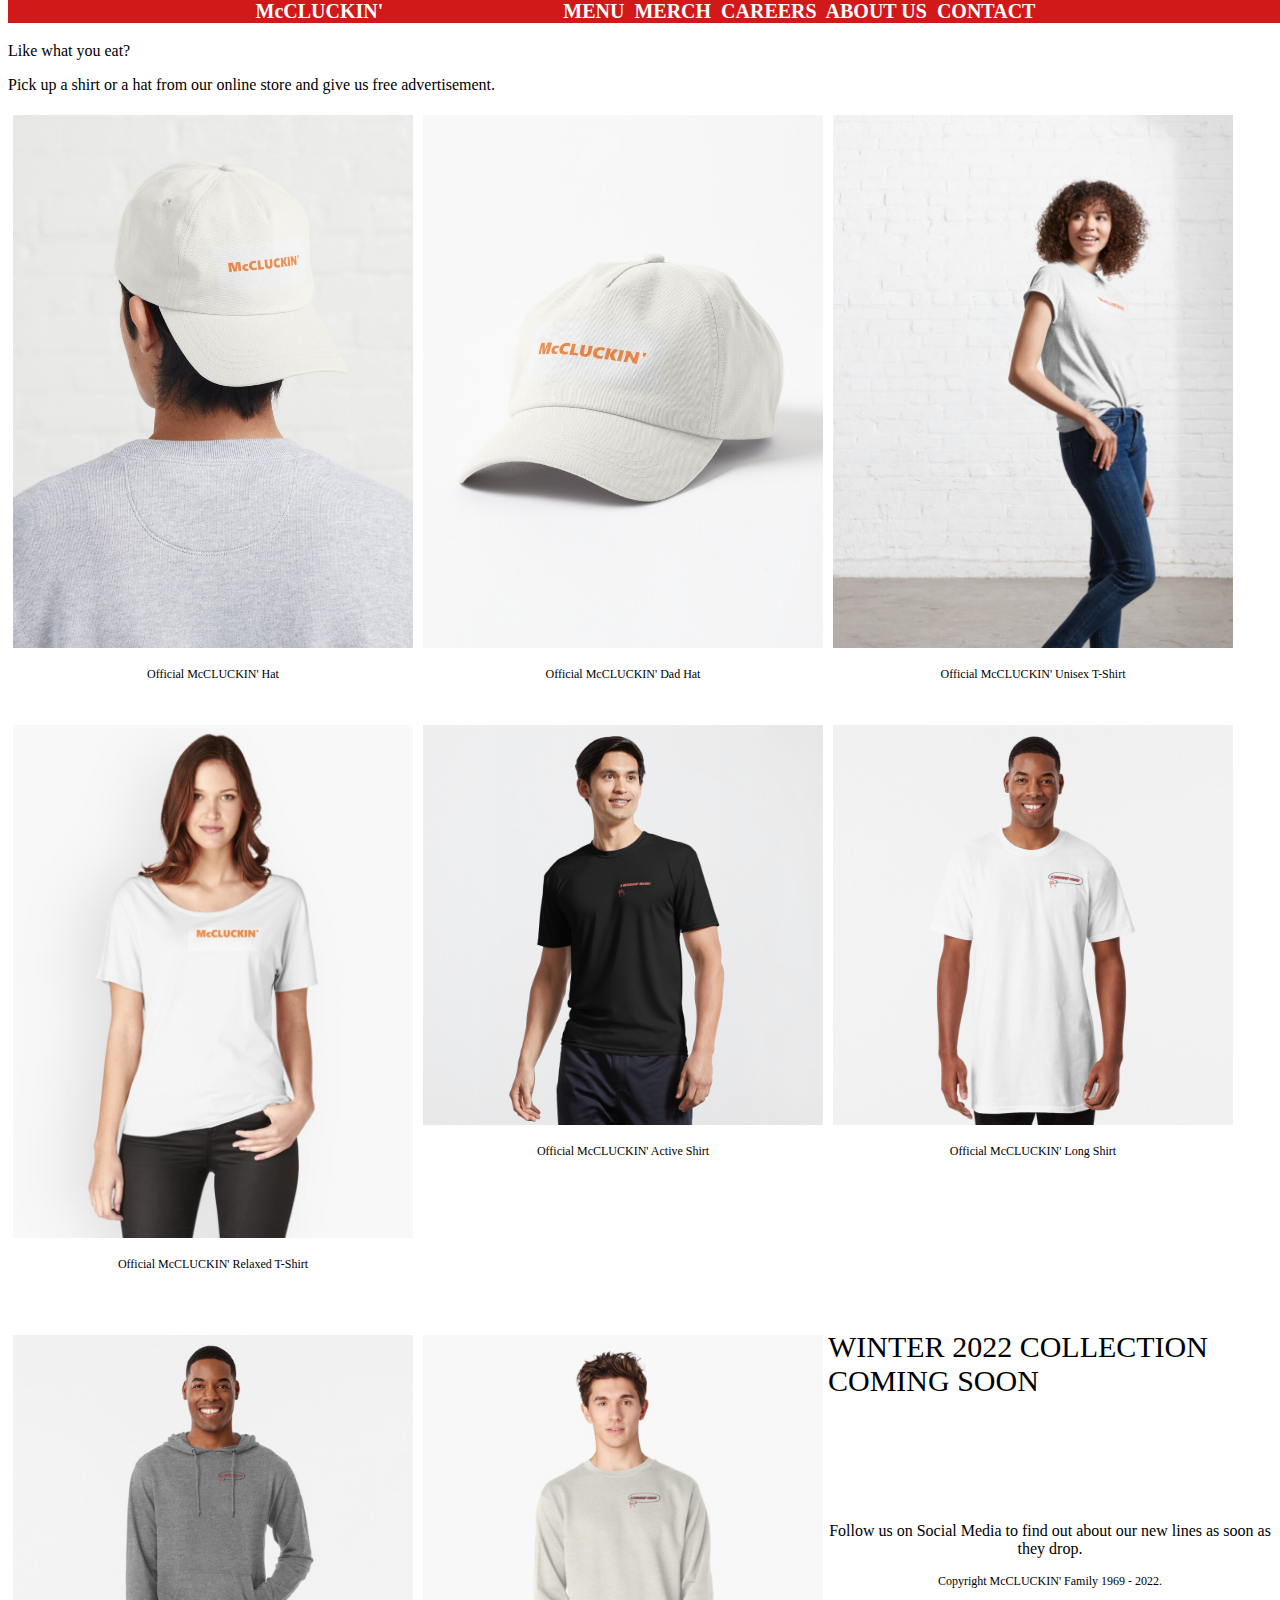
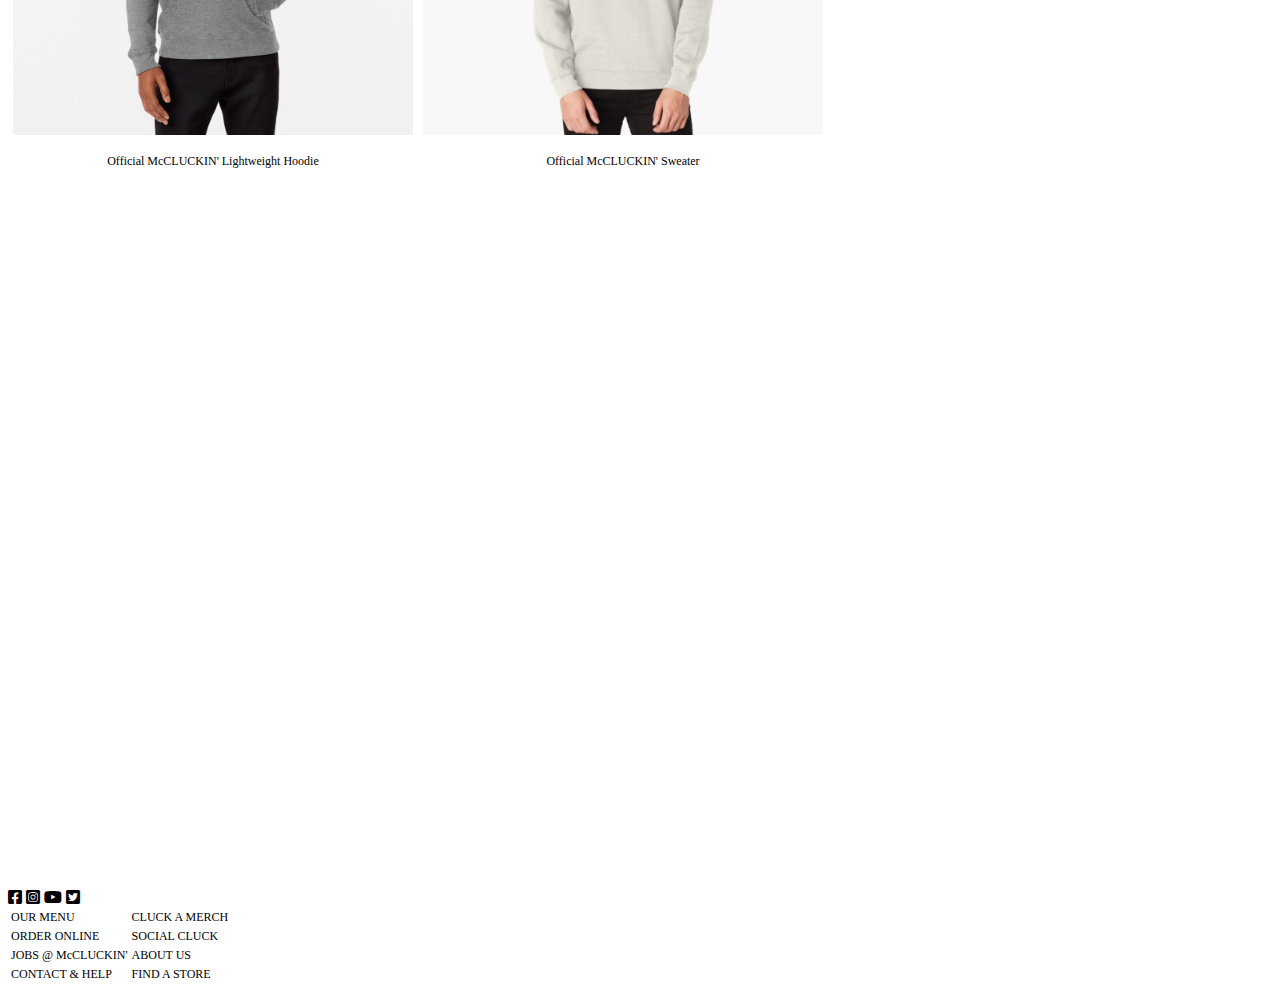
<file: assets/docs/merchandise.html>
<!DOCTYPE html>
<html lang="en">
  <head>
   <title>McCLUCKIN': Cluck A Merch.</title>
  
<!---Libraries--> 
   <link rel="stylesheet" type="text/css" href="assets/css/mccluck-css-style.css">
   <link rel="stylesheet" href="https://cdnjs.cloudflare.com/ajax/libs/font-awesome/6.0.0-beta3/css/all.min.css">
   <link rel="stylesheet" type="text/css" href="assets/css/merch-gallery-style.css">
 </head>
 
 <body>
<!---Navigation bar-->
  <div class= "header-container">
    <a href="index.html" target="_blank">McCLUCKIN'</a>&nbsp; &nbsp; &nbsp; &nbsp; &nbsp; &nbsp; &nbsp; &nbsp; &nbsp; &nbsp; &nbsp; &nbsp; &nbsp; &nbsp; &nbsp; &nbsp; &nbsp; &nbsp; 
   <a href="menu.html" target="_blank">MENU</a>&nbsp;
   <a href="merchandise.html" target="_blank">MERCH</a>&nbsp;
   <a href="careers.html" target="_blank">CAREERS</a>&nbsp;
    <a href="about_us.html" target="_blank">ABOUT US</a>&nbsp;
    <a href="contact.html" target="_blank">CONTACT</a>&nbsp;
    </div>

  <br>
  <p> Like what you eat?</p> 
  <p>Pick up a shirt or a hat from our online store and give us free advertisement.</p>
<!--Merch gallery-->
    <div class="gallery">
     <a target="_blank" href="https://www.redbubble.com/i/t-shirt/McCLUCKIN-Official-by-6KiNG/96653646.WFLAH">
     <img src="assets/images/merch-mccluckin-hat-1.jpg" alt="Official McCLUCKIN' Hat" width="600" height="400"> </a>
     <div class="desc">Official McCLUCKIN' Hat</div>
    </div>

    <div class="gallery">
     <a target="_blank" href="https://www.redbubble.com/i/t-shirt/McCLUCKIN-Official-by-6KiNG/96653646.WFLAH">
     <img src="assets/images/merch-mccluckin-hat-2.jpg" alt="Official McCLUCKIN' Hat" width="600" height="400"> </a>
     <div class="desc">Official McCLUCKIN' Dad Hat</div>
    </div>
    
    <div class="gallery">
     <a target="_blank" href="https://www.redbubble.com/i/t-shirt/McCLUCKIN-Official-by-6KiNG/96653646.WFLAH">
     <img src="assets/images/merch-mccluckin-tee-2.jpg" alt="Official McCLUCKIN' T-Shirt" width="600" height="400"> </a>
     <div class="desc">Official McCLUCKIN' Unisex T-Shirt</div>
    </div>

    <div class="gallery">
     <a target="_blank" href="https://www.redbubble.com/i/t-shirt/McCLUCKIN-Official-by-6KiNG/96653646.WFLAH">
     <img src="assets/images/merch-mccluckin-tee-3.jpg" alt="Official McCLUCKIN' T-Shirt" width="600" height="400"> </a>
     <div class="desc">Official McCLUCKIN' Relaxed T-Shirt</div>
    </div>

   <div class="gallery">
     <a target="_blank" href="https://www.redbubble.com/i/t-shirt/A-McCLUCKIN-Delight-by-6KiNG/98130831.WFLAH">
     <img src="assets/images/merch-mccluckin-delight-black-shirt.png" alt="Official McCLUCKIN' Active Shirt" width="600" height="400"> </a>
     <div class="desc">Official McCLUCKIN' Active Shirt</div>
   </div>
  
   <div class="gallery">
     <a target="_blank" href="https://www.redbubble.com/i/t-shirt/A-McCLUCKIN-Delight-by-6KiNG/98130831.WFLAH">
     <img src="assets/images/merch-mccluckin-delight-long-shirt.png" alt="Official McCLUCKIN' Long Shirt" width="600" height="400"> </a>
     <div class="desc">Official McCLUCKIN' Long Shirt</div>
   </div>
 
   <div class="gallery">
     <a target="_blank" href="https://www.redbubble.com/i/t-shirt/A-McCLUCKIN-Delight-by-6KiNG/98130831.WFLAH">
     <img src="assets/images/merch-mccluckin-lightweight-hoodie.png" alt="Official McCLUCKIN' Lightweight Hoodie" width="600" height="400"> </a>
     <div class="desc">Official McCLUCKIN' Lightweight Hoodie</div>
   </div>

   <div class="gallery">
     <a target="_blank" href="https://www.redbubble.com/i/t-shirt/A-McCLUCKIN-Delight-by-6KiNG/98130831.WFLAH">
     <img src="assets/images/merch-mccluckin-sweater.png" alt="Official McCLUCKIN'Sweater" width="600" height="400"> </a>
     <div class="desc">Official McCLUCKIN' Sweater</div>
  </div>

 <div class="h2">
   WINTER 2022 COLLECTION COMING SOON</div>
   
<br>
<br>
<br>
<br>
<br>
<br>

 <center><p> Follow us on Social Media to find out about our new lines as soon as they drop.</p></center>

<div class= "footer-text">
  Copyright McCLUCKIN' Family 1969 - 2022.
</div>

<br>
<br>
<br>
<br>
<br>
<br>
<br>
<br>
<br>
<br>
<br>
<br>
<br>
<br>
<br>
<br>
<br>
<br>
<br>
<br>
<br> 
<br>
<br>
<br>
<br>
<br>
<br>
<br>
<br>
<br>
<br>
<br>
<br>
<br>
<br>
<br>
<br>
<br>
<br>
<br>
<br>
<br> 
<br>
<br>
<br>
<br>
<br>
<br>
<br>
<br> 
<!---Social media-->
 <a href="https://www.facebook.com"><i class="fa-brands fa-facebook-square"></i></a>
 <a href="https://www.instagram.com"><i class="fa-brands fa-instagram-square"></i></a>
 <a href="https://www.youtube.com"><i class="fa-brands fa-youtube"></i></a>
 <a href="https://www.twitter.com"><i class="fa-brands fa-twitter-square"></i></a>
 
<!---Footer links-->
<!---Fix links-->
 <div class = "footer-links">
  <table >
    <tr>
      <td><a href="menu.html">OUR MENU</a></td>
      <td><a href="merchandise.html">CLUCK A MERCH</a></td>
    </tr>

    <tr>
        <td>ORDER ONLINE</td>
        <td>SOCIAL CLUCK</td>
    </tr>

    <tr>
       <td><a href="careers.html">JOBS @ McCLUCKIN'</a> </td>
       <td><a href="about_us.html">ABOUT US</a></td>
    </tr>

    <tr>
       <td><a href="contact.html">CONTACT & HELP</a></td>
       <td><a href="contact.html">FIND A STORE</a></td>
    </tr>
  </table>
 </div>
 
 </body>
</html>
</file>
<file: assets/docs/assets/css/mccluck-css-style.css>
body {
    background-color: white;
  }

  .header-container {
    /*Block*/
    width: 100%;
    border: #d11919;
    background-color: #d11919;
    /*Text*/
    color: white;
    font-family: Verdana;
    font-size: 20px;
    font-weight: bold;
    text-align: center;
    text-decoration: none;
    word-wrap: normal;
    /*Fixed (as in still) navigation bar*/
    top: 0;
    z-index: 100;
    position: fixed;
  }

  h1 {
   font-family: Verdana;
   font-size: 35px;
   color: black;
   /*background-color: #d11919;*/
   text-decoration: underline;
   text-decoration-color: #d11919;
   text-align: center;
  }

  .h2 {
    font-family: Verdana;
    font-size: 30px;
    color: black;
  }

  p {
    font-family: Verdana;
    font-size: 16px;
    color: black;
  }
  
  .p2 {
    font-family: Verdana;
    font-size: 16px;
    color: black;
    font-weight: bold;
  }
  
  /*Link*/
  a {
    all: unset;
  }

  .index-text{
    font-family: Verdana;
    font-size: 18px;
    color: black;
    text-align: left;
    text-decoration: none;
    word-wrap: normal;
    
    }

  a:hover {
    color: black;
    background-color: transparent;
    text-decoration: none;
  }

/*SLIDESHOW*/
* {box-sizing:border-box}

/*Slideshow container*/
.slideshow-container {
  max-width: 1200px;
  position: relative;
  margin: auto;
}

/* Hide image by default*/
.Slides {
  display: none;
}

/*Next & Previous buttons*/
.prev, .next {
  cursor: pointer;
  position: absolute;
  top: 50%;
  width: auto;
  margin-top: -22px;
  padding: 16px;
  color: white;
  font-weight: bold;
  font-size: 18px;
  transition: 0.9s ease;
  border-radius: 0 6px 6px 0;
  user-select: none;
}

/*Position the "Next button" to the right*/
.next  {
  right: 0;
  border-radius: 6px 0 0 6px;
}

/* On hover, add a black background color with a little bit see-through*/
.prev:hover, .next:hover {
   background-color: black;
}

/*Caption text*/
.text {
  color: white;
  font-size: 12px;
  padding: 8px 12px;
  position: absolute;
  bottom: 8px;
  width: 100%;
  text-align: center;
}

/*Number text (1/3, 2/3. etc)*/
.numbertext {
  color: white;
  font-size: 12px;
  padding: 8px 12px;
  position: absolute;
  top: 0;
}

/* The dot - position indicator*/
.dot {
  cursor: pointer;
  height: 15px;
  width: 15px;
  margin: 0 2px;
  background-color: #bbb;
  border-radius: 50%;
  display: inline-block;
  transition: background-color 0.9s ease;
}

/* Fading animation*/
.fade {
  -webkit-animation-name: fade;
  -webkit-animation-duration:1.5s;
  animation-name: fade;
  animation-duration:1.5s;
}

@-webkit-keyframes fade {
  from {opacity: .4}
  to {opacity: 1}
}

@keyframes fade {
  from {opacity: .4}
  to {opacity: 1}
}

.footer-links {
  font-family: Verdana;
  font-size: 10px;
  text-align: left;
  color: black;
}

.footer-text {
  font-family: Verdana;
  font-size: 12px;
  color: black;
  text-align: center;
}

table {
  font-family: Verdana;
  font-size: 12px;
  color: black;
  text-align: left;
  text-decoration: unset;
}
</file>
<file: assets/css/mccluck-css-style.css>
body {
    background-color: white;
  }

  .topnav {
    overflow: hidden;
    background-color: #d11919;
  }
  
  .topnav a {
    float: left;
    color: white;
    font-family: Verdana;
    font-size: 25px;
    text-align: center;
    padding: 14px 16px;
    text-decoration: none;
    font-size: 25px;
    font-weight: bold;
  }
  
  .topnav a:hover {
    background-color: white;
    font-family: Verdana;
    font-size: 25px;
    font-weight: bold;
    color: black;
  }
  
  .topnav a.active {
    background-color: black;
    font-family: Verdana;
    font-size: 25px;
    font-weight: bold;
    color: white;
  }

  h1 {
   font-family: Verdana;
   font-size: 35px;
   color: black;
   /*background-color: #d11919;*/
   text-decoration: underline;
   text-decoration-color: #d11919;
   text-align: center;
  }

  .h2 {
    font-family: Verdana;
    font-size: 30px;
    color: black;
  }

  p {
    font-family: Verdana;
    font-size: 16px;
    color: black;
  }
  
  .p2 {
    font-family: Verdana;
    font-size: 16px;
    color: black;
    font-weight: bold;
  }

  img {
    max-width: 100%;
    height: auto;
  }
  
  .img-fluid {
    align-content: center;
    align-self: center;
  }
 
  .menu-center {
    background-color: #d11919;
    align-items: center;
    align-content: center;
    align-self: center;
    padding: 5px;
  }

  section {
    font-family: Verdana;
    font-size: 24px;
    color: black;
    font-weight: bold;
  }

  article {
    font-family: Verdana;
    font-size: 16px;
    color: black;
    align-items: center;
    align-content: center;
    align-self: center;
  }
  
  /*Link*/
  a {
    all: unset;
  }

  .index-text{
    font-family: Verdana;
    font-size: 16px;
    color: black;
    text-align: left;
    text-decoration: none;
    word-wrap: normal;
    
    }

  a:hover {
    color: black;
    background-color: transparent;
    text-decoration: none;
  }


/*Table*/
table {
  align-self: center;
  padding: 5px;
}

tr {
  align-self: center;
  font-family: Verdana;
  font-size: 16px;
  color: white;
}

td {
  align-self: center;
  font-family: Verdana;
  font-size: 16px;
  color: white;
}

/*SLIDESHOW*/
* {box-sizing:border-box}

/*Slideshow container*/
.slideshow-container {
  max-width: 1200px;
  position: relative;
  margin: auto;
}

/* Hide image by default*/
.Slides {
  display: none;
}

/*Next & Previous buttons*/
.prev, .next {
  cursor: pointer;
  position: absolute;
  top: 50%;
  width: auto;
  margin-top: -22px;
  padding: 16px;
  color: white;
  font-weight: bold;
  font-size: 18px;
  transition: 0.9s ease;
  border-radius: 0 6px 6px 0;
  user-select: none;
}

/*Position the "Next button" to the right*/
.next  {
  right: 0;
  border-radius: 6px 0 0 6px;
}

/* On hover, add a black background color with a little bit see-through*/
.prev:hover, .next:hover {
   background-color: black;
}

/*Caption text*/
.text {
  color: white;
  font-size: 12px;
  padding: 8px 12px;
  position: absolute;
  bottom: 8px;
  width: 100%;
  text-align: center;
}

/*Number text (1/3, 2/3. etc)*/
.numbertext {
  color: white;
  font-size: 12px;
  padding: 8px 12px;
  position: absolute;
  top: 0;
}

/* The dot - position indicator*/
.dot {
  cursor: pointer;
  height: 15px;
  width: 15px;
  margin: 0 2px;
  background-color: #bbb;
  border-radius: 50%;
  display: inline-block;
  transition: background-color 0.9s ease;
}

/* Fading animation*/
.fade {
  -webkit-animation-name: fade;
  -webkit-animation-duration:1.5s;
  animation-name: fade;
  animation-duration:1.5s;
}

@-webkit-keyframes fade {
  from {opacity: .4}
  to {opacity: 1}
}

@keyframes fade {
  from {opacity: .4}
  to {opacity: 1}
}

.footer-links {
  font-family: Verdana;
  font-size: 10px;
  text-align: left;
  color: white;
  background-color: #d11919;
}

.footer-text {
  font-family: Verdana;
  font-size: 12px;
  color: black;
  text-align: center;
}
</file>
<file: assets/css/career-application-style.css>
form{
    color:black;
    font-family: Verdana;
    font-weight: bold;
    background-color: white;
    text-align: center;
}

* {box-sizing: border-box}

/* padding to containers */
.container {
  padding: 16px;
}

/* text input fields */
input[type=text], input[type=text] {
    width: 25%;
    padding: 15px;
    margin: 5px 0 22px 0;
    display: inline-block;
    border: none;
    background: #f1f1f1;
}

  /* list input fields */
input[list=country], input[list=country] {
    width: 50%;
    padding: 15px;
    margin: 5px 0 22px 0;
    display: inline-block;
    border: none;
    background: #f1f1f1;
    width: 25%;
}

/* style for submit button */
.submitbtn {
  background-color: lightseagreen;
  color: white;
  font-size:medium;
  padding: 10px 15px;
  margin: 8px 0;
  border: none;
  cursor: pointer;
  width: 20%;
  opacity: 0.9;
}
</file>
<file: assets/css/merch-gallery-style.css>
div.gallery {
  margin: 5px;
  border: 0px solid #ccc;
  float: left;
  width: 400px;
  height: 600px;
  font-family: Verdana;
  font-size: 12px;
  color: black;
}

div.gallery:hover {
  border: 1px solid #777;
}

div.gallery img {
  width: 100%;
  height: auto;
}

div.desc {
  padding: 15px;
  text-align: center;
}
</file>
<file: assets/docs/assets/css/career-application-style.css>
form{
    color:black;
    font-family: Verdana;
    font-weight: bold;
    background-color: white;
    text-align: center;
}

* {box-sizing: border-box}

/* padding to containers */
.container {
  padding: 16px;
}

/* text input fields */
input[type=text], input[type=text] {
    width: 25%;
    padding: 15px;
    margin: 5px 0 22px 0;
    display: inline-block;
    border: none;
    background: #f1f1f1;
}

  /* list input fields */
input[list=country], input[list=country] {
    width: 50%;
    padding: 15px;
    margin: 5px 0 22px 0;
    display: inline-block;
    border: none;
    background: #f1f1f1;
    width: 25%;
}

/* style for submit button */
.submitbtn {
  background-color: lightseagreen;
  color: white;
  font-size:medium;
  padding: 10px 15px;
  margin: 8px 0;
  border: none;
  cursor: pointer;
  width: 20%;
  opacity: 0.9;
}
</file>
<file: assets/docs/assets/css/merch-gallery-style.css>
div.gallery {
  margin: 5px;
  border: 0px solid #ccc;
  float: left;
  width: 400px;
  height: 600px;
  font-family: Verdana;
  font-size: 12px;
  color: black;
}

div.gallery:hover {
  border: 1px solid #777;
}

div.gallery img {
  width: 100%;
  height: auto;
}

div.desc {
  padding: 15px;
  text-align: center;
}
</file>
